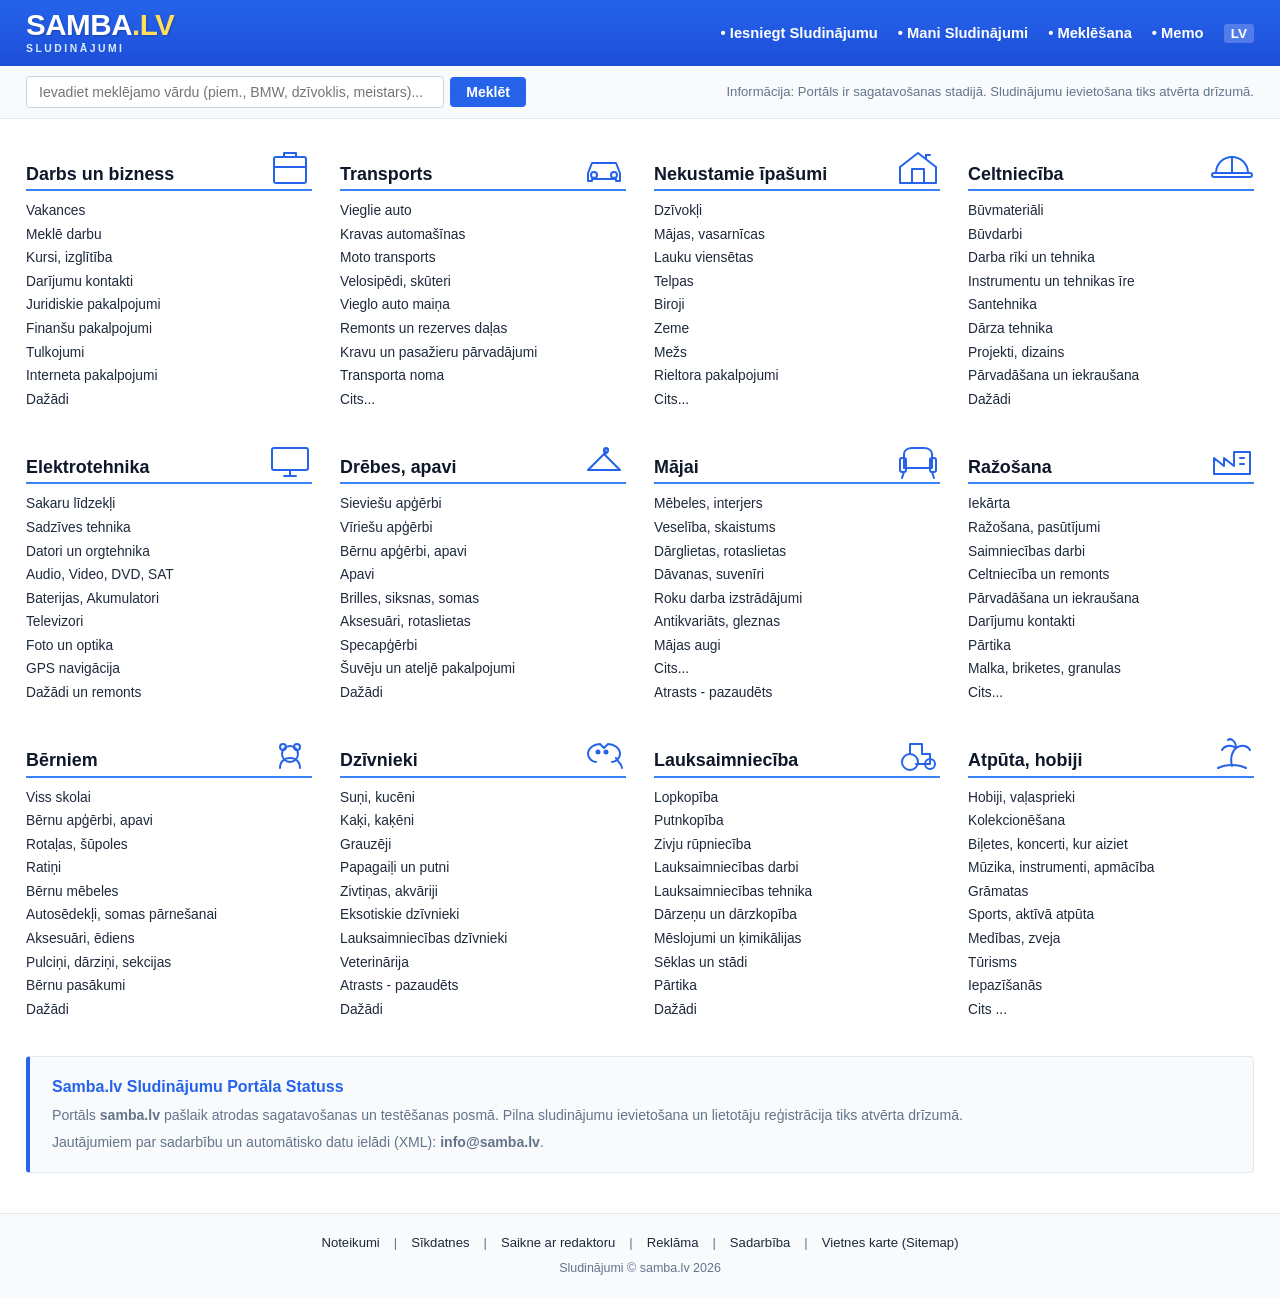
<file: index.html>
<!DOCTYPE html>
<html lang="lv">
<head>
  <meta charset="UTF-8" />
  <meta name="viewport" content="width=device-width, initial-scale=1.0" />
  
  <!-- SEO Pamatdati -->
  <title>Samba.lv – Sludinājumi | Auto, Nekustamais Īpašums, Darbs, Tehnika</title>
  <meta name="title" content="Samba.lv – Sludinājumi | Auto, Nekustamais Īpašums, Darbs, Tehnika" />
  <meta name="description" content="Samba.lv – sludinājumu portāls Latvijā. Auto un transports, nekustamais īpašums, vakances un darbs, celtniecība, elektronika, drēbes, mājai, dzīvnieki un lauksaimniecība." />
  <meta name="keywords" content="sludinājumi, auto sludinājumi, nekustamais īpašums, dzīvokļi rīgā, darbs latvijā, vakances, pārdot auto, lietotas preces, samba.lv, ss" />
  <meta name="robots" content="index, follow" />
  <meta name="author" content="Samba.lv" />
  <link rel="canonical" href="https://samba.lv/" />
  
  <!-- Google Search Console Verifikācija -->
  <meta name="google-site-verification" content="IEVIETO_SAVU_SEARCH_CONSOLE_KODU" />

  <!-- Open Graph -->
  <meta property="og:type" content="website" />
  <meta property="og:url" content="https://samba.lv/" />
  <meta property="og:title" content="Samba.lv – Sludinājumu Portāls" />
  <meta property="og:description" content="Auto, nekustamais īpašums, darbs, tehnika un pakalpojumi visā Latvijā." />
  <meta property="og:image" content="https://samba.lv/favicon.svg" />

  <link rel="icon" type="image/svg+xml" href="/favicon.svg" />
  <link rel="stylesheet" href="/styles.css?v=5.0" />

  <!-- Iebūvētais kritiskais stils aizsardzībai pret kešošanu -->
  <style>
    .ss-cat-icon {
      width: 44px !important;
      height: 38px !important;
      max-width: 44px !important;
      max-height: 38px !important;
      color: #2563EB !important;
      flex-shrink: 0 !important;
    }
  </style>

  <!-- Google tag (gtag.js) -->
  <script async src="https://www.googletagmanager.com/gtag/js?id=G-YKYEBR5S0B"></script>
  <script>
    window.dataLayer = window.dataLayer || [];
    function gtag(){dataLayer.push(arguments);}
    gtag('js', new Date());

    gtag('config', 'G-YKYEBR5S0B');
  </script>

  <!-- Schema.org JSON-LD Strukturētie Dati -->
  <script type="application/ld+json">
  {
    "@context": "https://schema.org",
    "@graph": [
      {
        "@type": "WebSite",
        "@id": "https://samba.lv/#website",
        "url": "https://samba.lv/",
        "name": "Samba.lv",
        "description": "Latvijas sludinājumu portāls",
        "inLanguage": "lv"
      },
      {
        "@type": "Organization",
        "@id": "https://samba.lv/#organization",
        "name": "Samba.lv",
        "url": "https://samba.lv/",
        "logo": "https://samba.lv/favicon.svg",
        "email": "info@samba.lv"
      }
    ]
  }
  </script>
</head>
<body>

  <!-- ========================================================================
       Top Header Bar (SS Stils)
       ======================================================================== -->
  <header class="ss-top-header">
    <div class="container ss-header-inner">
      <a href="/" class="ss-brand" title="Samba.lv Sludinājumi">
        <span class="ss-logo-title">SAMBA<span style="color: #FFDE59;">.LV</span></span>
        <span class="ss-logo-subtitle">SLUDINĀJUMI</span>
      </a>

      <nav aria-label="Galvenā navigācija">
        <ul class="ss-nav-links">
          <li><a href="#statuss">&bull; Iesniegt Sludinājumu</a></li>
          <li><a href="#statuss">&bull; Mani Sludinājumi</a></li>
          <li><a href="#kategorijas">&bull; Meklēšana</a></li>
          <li><a href="#statuss">&bull; Memo</a></li>
          <li><span class="ss-lang">LV</span></li>
        </ul>
      </nav>
    </div>
  </header>

  <!-- Sub-Header ar meklēšanas joslu -->
  <div class="ss-subbar">
    <div class="container ss-subbar-inner">
      <div class="ss-search-form">
        <input 
          type="text" 
          id="categorySearchInput" 
          class="ss-search-input" 
          placeholder="Ievadiet meklējamo vārdu (piem., BMW, dzīvoklis, meistars)..." 
          aria-label="Meklēt sludinājumos"
        />
        <button id="searchButton" type="button" class="ss-search-btn">Meklēt</button>
      </div>

      <div class="ss-info-badge">
        <span>Informācija: Portāls ir sagatavošanas stadijā. Sludinājumu ievietošana tiks atvērta drīzumā.</span>
      </div>
    </div>
  </div>

  <!-- ========================================================================
       4-Kolonnu Kategoriju Katalogs (Exact SS.LV Grid)
       ======================================================================== -->
  <main class="ss-main-catalog" id="kategorijas">
    <div class="container">
      
      <div class="ss-grid-4col" id="categoriesGrid">
        
        <!-- ================= KOLONNA 1 ================= -->
        <div class="ss-category-block">
          <div class="ss-cat-header">
            <a href="/darbs/" class="ss-cat-title">Darbs un bizness</a>
            <svg class="ss-cat-icon" width="44" height="38" viewBox="0 0 44 38" fill="none" stroke="currentColor" stroke-width="2" stroke-linecap="round" stroke-linejoin="round">
              <rect x="6" y="8" width="32" height="26" rx="2"/>
              <path d="M16 8V4h12v4"/>
              <line x1="6" y1="18" x2="38" y2="18"/>
            </svg>
          </div>
          <ul class="ss-subcat-list">
            <li><a href="/darbs/">Vakances</a></li>
            <li><a href="/darbs/">Meklē darbu</a></li>
            <li><a href="/darbs/">Kursi, izglītība</a></li>
            <li><a href="/darbs/">Darījumu kontakti</a></li>
            <li><a href="/darbs/">Juridiskie pakalpojumi</a></li>
            <li><a href="/darbs/">Finanšu pakalpojumi</a></li>
            <li><a href="/darbs/">Tulkojumi</a></li>
            <li><a href="/darbs/">Interneta pakalpojumi</a></li>
            <li><a href="/darbs/">Dažādi</a></li>
          </ul>
        </div>

        <!-- ================= KOLONNA 2 ================= -->
        <div class="ss-category-block">
          <div class="ss-cat-header">
            <a href="/transports/" class="ss-cat-title">Transports</a>
            <svg class="ss-cat-icon" width="44" height="38" viewBox="0 0 44 38" fill="none" stroke="currentColor" stroke-width="2" stroke-linecap="round" stroke-linejoin="round">
              <path d="M6 24l4-10h24l4 10v8h-4v-2H10v2H6v-8z"/>
              <circle cx="12" cy="26" r="3"/>
              <circle cx="32" cy="26" r="3"/>
              <line x1="14" y1="14" x2="30" y2="14"/>
            </svg>
          </div>
          <ul class="ss-subcat-list">
            <li><a href="/transports/">Vieglie auto</a></li>
            <li><a href="/transports/">Kravas automašīnas</a></li>
            <li><a href="/transports/">Moto transports</a></li>
            <li><a href="/transports/">Velosipēdi, skūteri</a></li>
            <li><a href="/transports/">Vieglo auto maiņa</a></li>
            <li><a href="/transports/">Remonts un rezerves daļas</a></li>
            <li><a href="/transports/">Kravu un pasažieru pārvadājumi</a></li>
            <li><a href="/transports/">Transporta noma</a></li>
            <li><a href="/transports/">Cits...</a></li>
          </ul>
        </div>

        <!-- ================= KOLONNA 3 ================= -->
        <div class="ss-category-block">
          <div class="ss-cat-header">
            <a href="/nekustamie-ipasumi/" class="ss-cat-title">Nekustamie īpašumi</a>
            <svg class="ss-cat-icon" width="44" height="38" viewBox="0 0 44 38" fill="none" stroke="currentColor" stroke-width="2" stroke-linecap="round" stroke-linejoin="round">
              <path d="M4 18L22 4l18 14v16H4V18z"/>
              <rect x="16" y="20" width="12" height="14"/>
              <line x1="30" y1="10" x2="30" y2="6"/>
              <line x1="34" y1="6" x2="30" y2="6"/>
            </svg>
          </div>
          <ul class="ss-subcat-list">
            <li><a href="/nekustamie-ipasumi/">Dzīvokļi</a></li>
            <li><a href="/nekustamie-ipasumi/">Mājas, vasarnīcas</a></li>
            <li><a href="/nekustamie-ipasumi/">Lauku viensētas</a></li>
            <li><a href="/nekustamie-ipasumi/">Telpas</a></li>
            <li><a href="/nekustamie-ipasumi/">Biroji</a></li>
            <li><a href="/nekustamie-ipasumi/">Zeme</a></li>
            <li><a href="/nekustamie-ipasumi/">Mežs</a></li>
            <li><a href="/nekustamie-ipasumi/">Rieltora pakalpojumi</a></li>
            <li><a href="/nekustamie-ipasumi/">Cits...</a></li>
          </ul>
        </div>

        <!-- ================= KOLONNA 4 ================= -->
        <div class="ss-category-block">
          <div class="ss-cat-header">
            <a href="/buvnieciba/" class="ss-cat-title">Celtniecība</a>
            <svg class="ss-cat-icon" width="44" height="38" viewBox="0 0 44 38" fill="none" stroke="currentColor" stroke-width="2" stroke-linecap="round" stroke-linejoin="round">
              <path d="M6 24c0-10 8-16 16-16s16 6 16 16H6z"/>
              <rect x="2" y="24" width="40" height="4" rx="2"/>
              <line x1="22" y1="8" x2="22" y2="24"/>
            </svg>
          </div>
          <ul class="ss-subcat-list">
            <li><a href="/buvnieciba/">Būvmateriāli</a></li>
            <li><a href="/buvnieciba/">Būvdarbi</a></li>
            <li><a href="/buvnieciba/">Darba rīki un tehnika</a></li>
            <li><a href="/buvnieciba/">Instrumentu un tehnikas īre</a></li>
            <li><a href="/buvnieciba/">Santehnika</a></li>
            <li><a href="/buvnieciba/">Dārza tehnika</a></li>
            <li><a href="/buvnieciba/">Projekti, dizains</a></li>
            <li><a href="/buvnieciba/">Pārvadāšana un iekraušana</a></li>
            <li><a href="/buvnieciba/">Dažādi</a></li>
          </ul>
        </div>

        <!-- ================= RINDAS 2 BLOKI ================= -->

        <!-- 5. Elektrotehnika -->
        <div class="ss-category-block">
          <div class="ss-cat-header">
            <a href="/elektronika/" class="ss-cat-title">Elektrotehnika</a>
            <svg class="ss-cat-icon" width="44" height="38" viewBox="0 0 44 38" fill="none" stroke="currentColor" stroke-width="2" stroke-linecap="round" stroke-linejoin="round">
              <rect x="4" y="6" width="36" height="22" rx="2"/>
              <line x1="16" y1="34" x2="28" y2="34"/>
              <line x1="22" y1="28" x2="22" y2="34"/>
            </svg>
          </div>
          <ul class="ss-subcat-list">
            <li><a href="/elektronika/">Sakaru līdzekļi</a></li>
            <li><a href="/elektronika/">Sadzīves tehnika</a></li>
            <li><a href="/elektronika/">Datori un orgtehnika</a></li>
            <li><a href="/elektronika/">Audio, Video, DVD, SAT</a></li>
            <li><a href="/elektronika/">Baterijas, Akumulatori</a></li>
            <li><a href="/elektronika/">Televizori</a></li>
            <li><a href="/elektronika/">Foto un optika</a></li>
            <li><a href="/elektronika/">GPS navigācija</a></li>
            <li><a href="/elektronika/">Dažādi un remonts</a></li>
          </ul>
        </div>

        <!-- 6. Drēbes, apavi -->
        <div class="ss-category-block">
          <div class="ss-cat-header">
            <a href="/apgerbi/" class="ss-cat-title">Drēbes, apavi</a>
            <svg class="ss-cat-icon" width="44" height="38" viewBox="0 0 44 38" fill="none" stroke="currentColor" stroke-width="2" stroke-linecap="round" stroke-linejoin="round">
              <path d="M22 10c0-4 4-4 4-2 0 3-4 4-4 4L6 28h32L22 12"/>
              <circle cx="24" cy="8" r="2"/>
            </svg>
          </div>
          <ul class="ss-subcat-list">
            <li><a href="/apgerbi/">Sieviešu apģērbi</a></li>
            <li><a href="/apgerbi/">Vīriešu apģērbi</a></li>
            <li><a href="/apgerbi/">Bērnu apģērbi, apavi</a></li>
            <li><a href="/apgerbi/">Apavi</a></li>
            <li><a href="/apgerbi/">Brilles, siksnas, somas</a></li>
            <li><a href="/apgerbi/">Aksesuāri, rotaslietas</a></li>
            <li><a href="/apgerbi/">Specapģērbi</a></li>
            <li><a href="/apgerbi/">Šuvēju un ateljē pakalpojumi</a></li>
            <li><a href="/apgerbi/">Dažādi</a></li>
          </ul>
        </div>

        <!-- 7. Mājai -->
        <div class="ss-category-block">
          <div class="ss-cat-header">
            <a href="/majai/" class="ss-cat-title">Mājai</a>
            <svg class="ss-cat-icon" width="44" height="38" viewBox="0 0 44 38" fill="none" stroke="currentColor" stroke-width="2" stroke-linecap="round" stroke-linejoin="round">
              <path d="M8 12c0-4 4-6 8-6h12c4 0 8 2 8 6v14H8V12z"/>
              <rect x="4" y="16" width="6" height="14" rx="2"/>
              <rect x="34" y="16" width="6" height="14" rx="2"/>
              <line x1="8" y1="30" x2="6" y2="36"/>
              <line x1="36" y1="30" x2="38" y2="36"/>
            </svg>
          </div>
          <ul class="ss-subcat-list">
            <li><a href="/majai/">Mēbeles, interjers</a></li>
            <li><a href="/majai/">Veselība, skaistums</a></li>
            <li><a href="/majai/">Dārglietas, rotaslietas</a></li>
            <li><a href="/majai/">Dāvanas, suvenīri</a></li>
            <li><a href="/majai/">Roku darba izstrādājumi</a></li>
            <li><a href="/majai/">Antikvariāts, gleznas</a></li>
            <li><a href="/majai/">Mājas augi</a></li>
            <li><a href="/majai/">Cits...</a></li>
            <li><a href="/majai/">Atrasts - pazaudēts</a></li>
          </ul>
        </div>

        <!-- 8. Ražošana -->
        <div class="ss-category-block">
          <div class="ss-cat-header">
            <a href="/razosana/" class="ss-cat-title">Ražošana</a>
            <svg class="ss-cat-icon" width="44" height="38" viewBox="0 0 44 38" fill="none" stroke="currentColor" stroke-width="2" stroke-linecap="round" stroke-linejoin="round">
              <path d="M4 32V16l10 8V16l10 8V10h16v22H4z"/>
              <line x1="30" y1="16" x2="34" y2="16"/>
              <line x1="30" y1="22" x2="34" y2="22"/>
            </svg>
          </div>
          <ul class="ss-subcat-list">
            <li><a href="/razosana/">Iekārta</a></li>
            <li><a href="/razosana/">Ražošana, pasūtījumi</a></li>
            <li><a href="/razosana/">Saimniecības darbi</a></li>
            <li><a href="/razosana/">Celtniecība un remonts</a></li>
            <li><a href="/razosana/">Pārvadāšana un iekraušana</a></li>
            <li><a href="/razosana/">Darījumu kontakti</a></li>
            <li><a href="/razosana/">Pārtika</a></li>
            <li><a href="/razosana/">Malka, briketes, granulas</a></li>
            <li><a href="/razosana/">Cits...</a></li>
          </ul>
        </div>

        <!-- ================= RINDAS 3 BLOKI ================= -->

        <!-- 9. Bērniem -->
        <div class="ss-category-block">
          <div class="ss-cat-header">
            <a href="/berniem/" class="ss-cat-title">Bērniem</a>
            <svg class="ss-cat-icon" width="44" height="38" viewBox="0 0 44 38" fill="none" stroke="currentColor" stroke-width="2" stroke-linecap="round" stroke-linejoin="round">
              <circle cx="22" cy="18" r="8"/>
              <circle cx="15" cy="11" r="3"/>
              <circle cx="29" cy="11" r="3"/>
              <path d="M12 32c0-6 4-10 10-10s10 4 10 10"/>
            </svg>
          </div>
          <ul class="ss-subcat-list">
            <li><a href="/berniem/">Viss skolai</a></li>
            <li><a href="/berniem/">Bērnu apģērbi, apavi</a></li>
            <li><a href="/berniem/">Rotaļas, šūpoles</a></li>
            <li><a href="/berniem/">Ratiņi</a></li>
            <li><a href="/berniem/">Bērnu mēbeles</a></li>
            <li><a href="/berniem/">Autosēdekļi, somas pārnešanai</a></li>
            <li><a href="/berniem/">Aksesuāri, ēdiens</a></li>
            <li><a href="/berniem/">Pulciņi, dārziņi, sekcijas</a></li>
            <li><a href="/berniem/">Bērnu pasākumi</a></li>
            <li><a href="/berniem/">Dažādi</a></li>
          </ul>
        </div>

        <!-- 10. Dzīvnieki -->
        <div class="ss-category-block">
          <div class="ss-cat-header">
            <a href="/dzivnieki/" class="ss-cat-title">Dzīvnieki</a>
            <svg class="ss-cat-icon" width="44" height="38" viewBox="0 0 44 38" fill="none" stroke="currentColor" stroke-width="2" stroke-linecap="round" stroke-linejoin="round">
              <path d="M14 26c-4 0-8-4-8-8 0-6 6-10 12-10l4 4 4-4c6 0 12 4 12 10 0 4-4 8-8 8"/>
              <circle cx="16" cy="16" r="1.5" fill="currentColor"/>
              <circle cx="24" cy="16" r="1.5" fill="currentColor"/>
              <path d="M34 22c2 4 6 6 6 10"/>
            </svg>
          </div>
          <ul class="ss-subcat-list">
            <li><a href="/dzivnieki/">Suņi, kucēni</a></li>
            <li><a href="/dzivnieki/">Kaķi, kaķēni</a></li>
            <li><a href="/dzivnieki/">Grauzēji</a></li>
            <li><a href="/dzivnieki/">Papagaiļi un putni</a></li>
            <li><a href="/dzivnieki/">Zivtiņas, akvāriji</a></li>
            <li><a href="/dzivnieki/">Eksotiskie dzīvnieki</a></li>
            <li><a href="/dzivnieki/">Lauksaimniecības dzīvnieki</a></li>
            <li><a href="/dzivnieki/">Veterinārija</a></li>
            <li><a href="/dzivnieki/">Atrasts - pazaudēts</a></li>
            <li><a href="/dzivnieki/">Dažādi</a></li>
          </ul>
        </div>

        <!-- 11. Lauksaimniecība -->
        <div class="ss-category-block">
          <div class="ss-cat-header">
            <a href="/lauksaimnieciba/" class="ss-cat-title">Lauksaimniecība</a>
            <svg class="ss-cat-icon" width="44" height="38" viewBox="0 0 44 38" fill="none" stroke="currentColor" stroke-width="2" stroke-linecap="round" stroke-linejoin="round">
              <circle cx="14" cy="26" r="8"/>
              <circle cx="34" cy="28" r="5"/>
              <path d="M14 18V8h12v10h8v10H20"/>
            </svg>
          </div>
          <ul class="ss-subcat-list">
            <li><a href="/lauksaimnieciba/">Lopkopība</a></li>
            <li><a href="/lauksaimnieciba/">Putnkopība</a></li>
            <li><a href="/lauksaimnieciba/">Zivju rūpniecība</a></li>
            <li><a href="/lauksaimnieciba/">Lauksaimniecības darbi</a></li>
            <li><a href="/lauksaimnieciba/">Lauksaimniecības tehnika</a></li>
            <li><a href="/lauksaimnieciba/">Dārzeņu un dārzkopība</a></li>
            <li><a href="/lauksaimnieciba/">Mēslojumi un ķimikālijas</a></li>
            <li><a href="/lauksaimnieciba/">Sēklas un stādi</a></li>
            <li><a href="/lauksaimnieciba/">Pārtika</a></li>
            <li><a href="/lauksaimnieciba/">Dažādi</a></li>
          </ul>
        </div>

        <!-- 12. Atpūta, hobiji -->
        <div class="ss-category-block">
          <div class="ss-cat-header">
            <a href="/atputa-sports/" class="ss-cat-title">Atpūta, hobiji</a>
            <svg class="ss-cat-icon" width="44" height="38" viewBox="0 0 44 38" fill="none" stroke="currentColor" stroke-width="2" stroke-linecap="round" stroke-linejoin="round">
              <path d="M8 32c8-4 20-4 28 0"/>
              <path d="M22 30c-2-8 0-14 4-18"/>
              <path d="M26 12c-6-4-12-2-14 2"/>
              <path d="M26 12c6-4 12-2 14 2"/>
              <path d="M26 12c0-8-6-10-8-8"/>
            </svg>
          </div>
          <ul class="ss-subcat-list">
            <li><a href="/atputa-sports/">Hobiji, vaļasprieki</a></li>
            <li><a href="/atputa-sports/">Kolekcionēšana</a></li>
            <li><a href="/atputa-sports/">Biļetes, koncerti, kur aiziet</a></li>
            <li><a href="/atputa-sports/">Mūzika, instrumenti, apmācība</a></li>
            <li><a href="/atputa-sports/">Grāmatas</a></li>
            <li><a href="/atputa-sports/">Sports, aktīvā atpūta</a></li>
            <li><a href="/atputa-sports/">Medības, zveja</a></li>
            <li><a href="/atputa-sports/">Tūrisms</a></li>
            <li><a href="/atputa-sports/">Iepazīšanās</a></li>
            <li><a href="/atputa-sports/">Cits ...</a></li>
          </ul>
        </div>

      </div>

      <!-- SEO un Statusa Paziņojums -->
      <section class="ss-info-box" id="statuss">
        <h3>Samba.lv Sludinājumu Portāla Statuss</h3>
        <p>
          Portāls <strong>samba.lv</strong> pašlaik atrodas sagatavošanas un testēšanas posmā. Pilna sludinājumu ievietošana un lietotāju reģistrācija tiks atvērta drīzumā.
        </p>
        <p style="margin-bottom: 0;">
          Jautājumiem par sadarbību un automātisko datu ielādi (XML): <a href="mailto:info@samba.lv" style="color: var(--ss-green); font-weight: bold;">info@samba.lv</a>.
        </p>
      </section>

    </div>
  </main>

  <!-- ========================================================================
       Kājene (Footer - SS Stils)
       ======================================================================== -->
  <footer class="ss-footer" id="kontakti">
    <div class="container">
      <ul class="ss-footer-links">
        <li><a href="#statuss">Noteikumi</a></li>
        <li>|</li>
        <li><a href="#statuss">Sīkdatnes</a></li>
        <li>|</li>
        <li><a href="mailto:info@samba.lv">Saikne ar redaktoru</a></li>
        <li>|</li>
        <li><a href="mailto:info@samba.lv">Reklāma</a></li>
        <li>|</li>
        <li><a href="mailto:info@samba.lv">Sadarbība</a></li>
        <li>|</li>
        <li><a href="/sitemap.xml">Vietnes karte (Sitemap)</a></li>
      </ul>
      <div class="ss-copyright">
        Sludinājumi &copy; samba.lv 2026
      </div>
    </div>
  </footer>

  <script src="/app.js?v=5.0"></script>
</body>
</html>
</file>
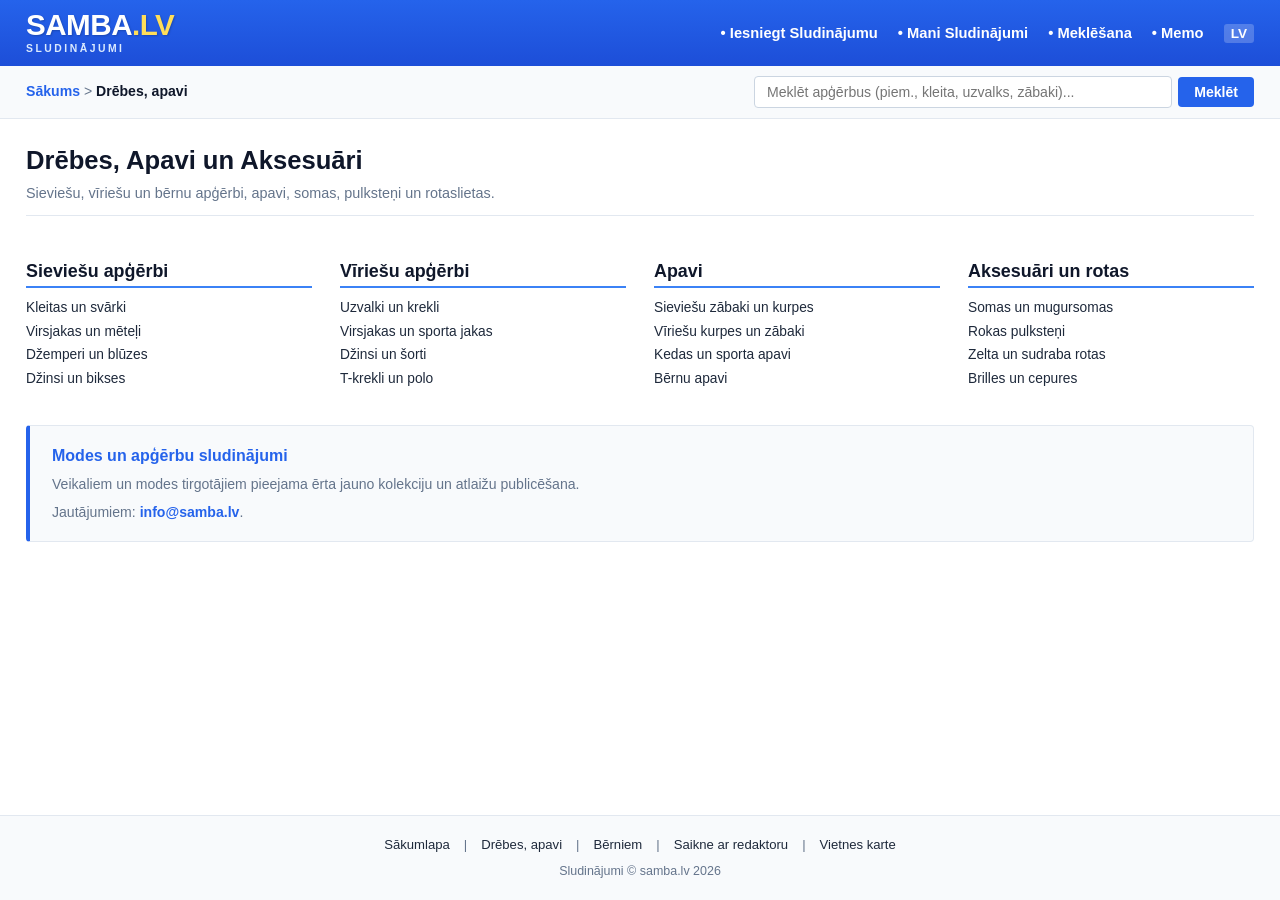
<file: apgerbi/index.html>
<!DOCTYPE html>
<html lang="lv">
<head>
  <meta charset="UTF-8" />
  <meta name="viewport" content="width=device-width, initial-scale=1.0" />
  
  <title>Drēbes, Apavi un Aksesuāri – Samba.lv</title>
  <meta name="title" content="Drēbes, Apavi un Aksesuāri – Samba.lv" />
  <meta name="description" content="Sieviešu, vīriešu un bērnu apģērbi, apavi, somas, pulksteņi un rotaslietas Latvijā platformā samba.lv." />
  <meta name="keywords" content="apģērbi, apavi, sieviešu apģērbi, vīriešu apģērbi, somas, pulksteņi, rotaslietas, samba.lv" />
  <meta name="robots" content="index, follow" />
  <link rel="canonical" href="https://samba.lv/apgerbi/" />

  <meta property="og:type" content="website" />
  <meta property="og:url" content="https://samba.lv/apgerbi/" />
  <meta property="og:title" content="Drēbes, Apavi un Aksesuāri – Samba.lv" />
  <meta property="og:description" content="Stilīgi apģērbi, apavi un aksesuāri visā Latvijā." />
  <meta property="og:image" content="https://samba.lv/favicon.svg" />

  <link rel="icon" type="image/svg+xml" href="/favicon.svg" />
  <link rel="stylesheet" href="/styles.css?v=5.0" />

  <script async src="https://www.googletagmanager.com/gtag/js?id=G-YKYEBR5S0B"></script>
  <script>
    window.dataLayer = window.dataLayer || [];
    function gtag(){dataLayer.push(arguments);}
    gtag('js', new Date());
    gtag('config', 'G-YKYEBR5S0B');
  </script>

  <script type="application/ld+json">
  {
    "@context": "https://schema.org",
    "@type": "BreadcrumbList",
    "itemListElement": [
      {
        "@type": "ListItem",
        "position": 1,
        "name": "Sākums",
        "item": "https://samba.lv/"
      },
      {
        "@type": "ListItem",
        "position": 2,
        "name": "Drēbes un apavi",
        "item": "https://samba.lv/apgerbi/"
      }
    ]
  }
  </script>
</head>
<body>

  <header class="ss-top-header">
    <div class="container ss-header-inner">
      <a href="/" class="ss-brand" title="Samba.lv Sludinājumi">
        <span class="ss-logo-title">SAMBA<span style="color: #FFDE59;">.LV</span></span>
        <span class="ss-logo-subtitle">SLUDINĀJUMI</span>
      </a>

      <nav aria-label="Galvenā navigācija">
        <ul class="ss-nav-links">
          <li><a href="/#statuss">&bull; Iesniegt Sludinājumu</a></li>
          <li><a href="/#statuss">&bull; Mani Sludinājumi</a></li>
          <li><a href="/#kategorijas">&bull; Meklēšana</a></li>
          <li><a href="/#statuss">&bull; Memo</a></li>
          <li><span class="ss-lang">LV</span></li>
        </ul>
      </nav>
    </div>
  </header>

  <div class="ss-subbar">
    <div class="container ss-subbar-inner">
      <div style="font-size: 0.88rem; color: var(--text-muted);">
        <a href="/" style="color: var(--brand-primary); font-weight: 700;">Sākums</a> &gt; <span style="color: var(--text-main); font-weight: bold;">Drēbes, apavi</span>
      </div>
      <div class="ss-search-form">
        <input type="text" id="categorySearchInput" class="ss-search-input" placeholder="Meklēt apģērbus (piem., kleita, uzvalks, zābaki)..." />
        <button id="searchButton" type="button" class="ss-search-btn">Meklēt</button>
      </div>
    </div>
  </div>

  <main class="ss-main-catalog">
    <div class="container">
      
      <div style="margin-bottom: 24px; padding-bottom: 12px; border-bottom: 1px solid var(--brand-border-subtle);">
        <h1 style="font-size: 1.6rem; color: var(--text-main); margin-bottom: 4px;">Drēbes, Apavi un Aksesuāri</h1>
        <p style="color: var(--text-muted); font-size: 0.9rem;">
          Sieviešu, vīriešu un bērnu apģērbi, apavi, somas, pulksteņi un rotaslietas.
        </p>
      </div>

      <div class="ss-grid-4col" id="categoriesGrid">
        
        <div class="ss-category-block">
          <div class="ss-cat-header">
            <span class="ss-cat-title">Sieviešu apģērbi</span>
          </div>
          <ul class="ss-subcat-list">
            <li><a href="/apgerbi/">Kleitas un svārki</a></li>
            <li><a href="/apgerbi/">Virsjakas un mēteļi</a></li>
            <li><a href="/apgerbi/">Džemperi un blūzes</a></li>
            <li><a href="/apgerbi/">Džinsi un bikses</a></li>
          </ul>
        </div>

        <div class="ss-category-block">
          <div class="ss-cat-header">
            <span class="ss-cat-title">Vīriešu apģērbi</span>
          </div>
          <ul class="ss-subcat-list">
            <li><a href="/apgerbi/">Uzvalki un krekli</a></li>
            <li><a href="/apgerbi/">Virsjakas un sporta jakas</a></li>
            <li><a href="/apgerbi/">Džinsi un šorti</a></li>
            <li><a href="/apgerbi/">T-krekli un polo</a></li>
          </ul>
        </div>

        <div class="ss-category-block">
          <div class="ss-cat-header">
            <span class="ss-cat-title">Apavi</span>
          </div>
          <ul class="ss-subcat-list">
            <li><a href="/apgerbi/">Sieviešu zābaki un kurpes</a></li>
            <li><a href="/apgerbi/">Vīriešu kurpes un zābaki</a></li>
            <li><a href="/apgerbi/">Kedas un sporta apavi</a></li>
            <li><a href="/apgerbi/">Bērnu apavi</a></li>
          </ul>
        </div>

        <div class="ss-category-block">
          <div class="ss-cat-header">
            <span class="ss-cat-title">Aksesuāri un rotas</span>
          </div>
          <ul class="ss-subcat-list">
            <li><a href="/apgerbi/">Somas un mugursomas</a></li>
            <li><a href="/apgerbi/">Rokas pulksteņi</a></li>
            <li><a href="/apgerbi/">Zelta un sudraba rotas</a></li>
            <li><a href="/apgerbi/">Brilles un cepures</a></li>
          </ul>
        </div>

      </div>

      <section class="ss-info-box">
        <h3>Modes un apģērbu sludinājumi</h3>
        <p>
          Veikaliem un modes tirgotājiem pieejama ērta jauno kolekciju un atlaižu publicēšana.
        </p>
        <p style="margin-bottom: 0;">
          Jautājumiem: <a href="mailto:info@samba.lv" style="color: var(--brand-primary); font-weight: bold;">info@samba.lv</a>.
        </p>
      </section>

    </div>
  </main>

  <footer class="ss-footer">
    <div class="container">
      <ul class="ss-footer-links">
        <li><a href="/">Sākumlapa</a></li>
        <li>|</li>
        <li><a href="/apgerbi/">Drēbes, apavi</a></li>
        <li>|</li>
        <li><a href="/berniem/">Bērniem</a></li>
        <li>|</li>
        <li><a href="mailto:info@samba.lv">Saikne ar redaktoru</a></li>
        <li>|</li>
        <li><a href="/sitemap.xml">Vietnes karte</a></li>
      </ul>
      <div class="ss-copyright">
        Sludinājumi &copy; samba.lv 2026
      </div>
    </div>
  </footer>

  <script src="/app.js?v=5.0"></script>
</body>
</html>
</file>
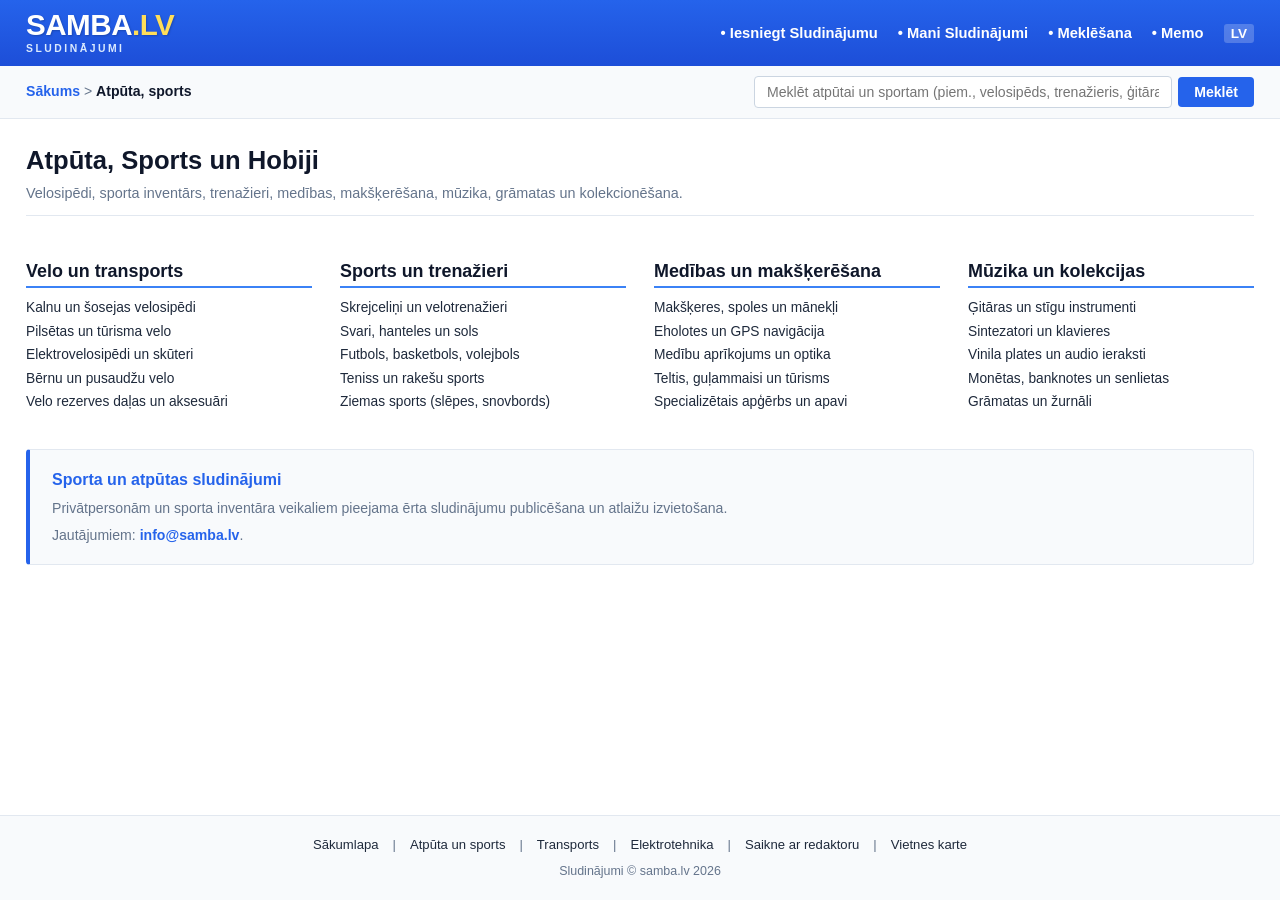
<file: atputa-sports/index.html>
<!DOCTYPE html>
<html lang="lv">
<head>
  <meta charset="UTF-8" />
  <meta name="viewport" content="width=device-width, initial-scale=1.0" />
  
  <title>Atpūta, Sports un Hobiji – Samba.lv</title>
  <meta name="title" content="Atpūta, Sports un Hobiji – Samba.lv" />
  <meta name="description" content="Velosipēdi, sporta inventārs, trenažieri, medības, makšķerēšana, mūzikas instrumenti, grāmatas un tūrisms Latvijā platformā samba.lv." />
  <meta name="keywords" content="velosipēdi, sporta preces, trenažieri, makšķerēšana, medības, mūzikas instrumenti, grāmatas, tūrisms, samba.lv" />
  <meta name="robots" content="index, follow" />
  <link rel="canonical" href="https://samba.lv/atputa-sports/" />

  <!-- Open Graph -->
  <meta property="og:type" content="website" />
  <meta property="og:url" content="https://samba.lv/atputa-sports/" />
  <meta property="og:title" content="Atpūta, Sports un Hobiji – Samba.lv" />
  <meta property="og:description" content="Velosipēdi, sports, trenažieri, makšķerēšana un hobiji visā Latvijā." />
  <meta property="og:image" content="https://samba.lv/favicon.svg" />

  <link rel="icon" type="image/svg+xml" href="/favicon.svg" />
  <link rel="stylesheet" href="/styles.css?v=5.0" />

  <!-- Google tag (gtag.js) -->
  <script async src="https://www.googletagmanager.com/gtag/js?id=G-YKYEBR5S0B"></script>
  <script>
    window.dataLayer = window.dataLayer || [];
    function gtag(){dataLayer.push(arguments);}
    gtag('js', new Date());
    gtag('config', 'G-YKYEBR5S0B');
  </script>

  <!-- Schema.org BreadcrumbList -->
  <script type="application/ld+json">
  {
    "@context": "https://schema.org",
    "@type": "BreadcrumbList",
    "itemListElement": [
      {
        "@type": "ListItem",
        "position": 1,
        "name": "Sākums",
        "item": "https://samba.lv/"
      },
      {
        "@type": "ListItem",
        "position": 2,
        "name": "Atpūta un sports",
        "item": "https://samba.lv/atputa-sports/"
      }
    ]
  }
  </script>
</head>
<body>

  <!-- Top Header Bar -->
  <header class="ss-top-header">
    <div class="container ss-header-inner">
      <a href="/" class="ss-brand" title="Samba.lv Sludinājumi">
        <span class="ss-logo-title">SAMBA<span style="color: #FFDE59;">.LV</span></span>
        <span class="ss-logo-subtitle">SLUDINĀJUMI</span>
      </a>

      <nav aria-label="Galvenā navigācija">
        <ul class="ss-nav-links">
          <li><a href="/#statuss">&bull; Iesniegt Sludinājumu</a></li>
          <li><a href="/#statuss">&bull; Mani Sludinājumi</a></li>
          <li><a href="/#kategorijas">&bull; Meklēšana</a></li>
          <li><a href="/#statuss">&bull; Memo</a></li>
          <li><span class="ss-lang">LV</span></li>
        </ul>
      </nav>
    </div>
  </header>

  <!-- Subbar ar Breadcrumbs -->
  <div class="ss-subbar">
    <div class="container ss-subbar-inner">
      <div style="font-size: 0.88rem; color: var(--text-muted);">
        <a href="/" style="color: var(--brand-primary); font-weight: 700;">Sākums</a> &gt; <span style="color: var(--text-main); font-weight: bold;">Atpūta, sports</span>
      </div>
      <div class="ss-search-form">
        <input type="text" id="categorySearchInput" class="ss-search-input" placeholder="Meklēt atpūtai un sportam (piem., velosipēds, trenažieris, ģitāra)..." />
        <button id="searchButton" type="button" class="ss-search-btn">Meklēt</button>
      </div>
    </div>
  </div>

  <!-- Kategoriju Katalogs -->
  <main class="ss-main-catalog">
    <div class="container">
      
      <div style="margin-bottom: 24px; padding-bottom: 12px; border-bottom: 1px solid var(--brand-border-subtle);">
        <h1 style="font-size: 1.6rem; color: var(--text-main); margin-bottom: 4px;">Atpūta, Sports un Hobiji</h1>
        <p style="color: var(--text-muted); font-size: 0.9rem;">
          Velosipēdi, sporta inventārs, trenažieri, medības, makšķerēšana, mūzika, grāmatas un kolekcionēšana.
        </p>
      </div>

      <div class="ss-grid-4col" id="categoriesGrid">
        
        <div class="ss-category-block">
          <div class="ss-cat-header">
            <span class="ss-cat-title">Velo un transports</span>
          </div>
          <ul class="ss-subcat-list">
            <li><a href="/atputa-sports/">Kalnu un šosejas velosipēdi</a></li>
            <li><a href="/atputa-sports/">Pilsētas un tūrisma velo</a></li>
            <li><a href="/atputa-sports/">Elektrovelosipēdi un skūteri</a></li>
            <li><a href="/atputa-sports/">Bērnu un pusaudžu velo</a></li>
            <li><a href="/atputa-sports/">Velo rezerves daļas un aksesuāri</a></li>
          </ul>
        </div>

        <div class="ss-category-block">
          <div class="ss-cat-header">
            <span class="ss-cat-title">Sports un trenažieri</span>
          </div>
          <ul class="ss-subcat-list">
            <li><a href="/atputa-sports/">Skrejceliņi un velotrenažieri</a></li>
            <li><a href="/atputa-sports/">Svari, hanteles un sols</a></li>
            <li><a href="/atputa-sports/">Futbols, basketbols, volejbols</a></li>
            <li><a href="/atputa-sports/">Teniss un rakešu sports</a></li>
            <li><a href="/atputa-sports/">Ziemas sports (slēpes, snovbords)</a></li>
          </ul>
        </div>

        <div class="ss-category-block">
          <div class="ss-cat-header">
            <span class="ss-cat-title">Medības un makšķerēšana</span>
          </div>
          <ul class="ss-subcat-list">
            <li><a href="/atputa-sports/">Makšķeres, spoles un mānekļi</a></li>
            <li><a href="/atputa-sports/">Eholotes un GPS navigācija</a></li>
            <li><a href="/atputa-sports/">Medību aprīkojums un optika</a></li>
            <li><a href="/atputa-sports/">Teltis, guļammaisi un tūrisms</a></li>
            <li><a href="/atputa-sports/">Specializētais apģērbs un apavi</a></li>
          </ul>
        </div>

        <div class="ss-category-block">
          <div class="ss-cat-header">
            <span class="ss-cat-title">Mūzika un kolekcijas</span>
          </div>
          <ul class="ss-subcat-list">
            <li><a href="/atputa-sports/">Ģitāras un stīgu instrumenti</a></li>
            <li><a href="/atputa-sports/">Sintezatori un klavieres</a></li>
            <li><a href="/atputa-sports/">Vinila plates un audio ieraksti</a></li>
            <li><a href="/atputa-sports/">Monētas, banknotes un senlietas</a></li>
            <li><a href="/atputa-sports/">Grāmatas un žurnāli</a></li>
          </ul>
        </div>

      </div>

      <!-- Informācijas bloks -->
      <section class="ss-info-box">
        <h3>Sporta un atpūtas sludinājumi</h3>
        <p>
          Privātpersonām un sporta inventāra veikaliem pieejama ērta sludinājumu publicēšana un atlaižu izvietošana.
        </p>
        <p style="margin-bottom: 0;">
          Jautājumiem: <a href="mailto:info@samba.lv" style="color: var(--brand-primary); font-weight: bold;">info@samba.lv</a>.
        </p>
      </section>

    </div>
  </main>

  <!-- Footer -->
  <footer class="ss-footer">
    <div class="container">
      <ul class="ss-footer-links">
        <li><a href="/">Sākumlapa</a></li>
        <li>|</li>
        <li><a href="/atputa-sports/">Atpūta un sports</a></li>
        <li>|</li>
        <li><a href="/transports/">Transports</a></li>
        <li>|</li>
        <li><a href="/elektronika/">Elektrotehnika</a></li>
        <li>|</li>
        <li><a href="mailto:info@samba.lv">Saikne ar redaktoru</a></li>
        <li>|</li>
        <li><a href="/sitemap.xml">Vietnes karte</a></li>
      </ul>
      <div class="ss-copyright">
        Sludinājumi &copy; samba.lv 2026
      </div>
    </div>
  </footer>

  <script src="/app.js?v=5.0"></script>
</body>
</html>
</file>
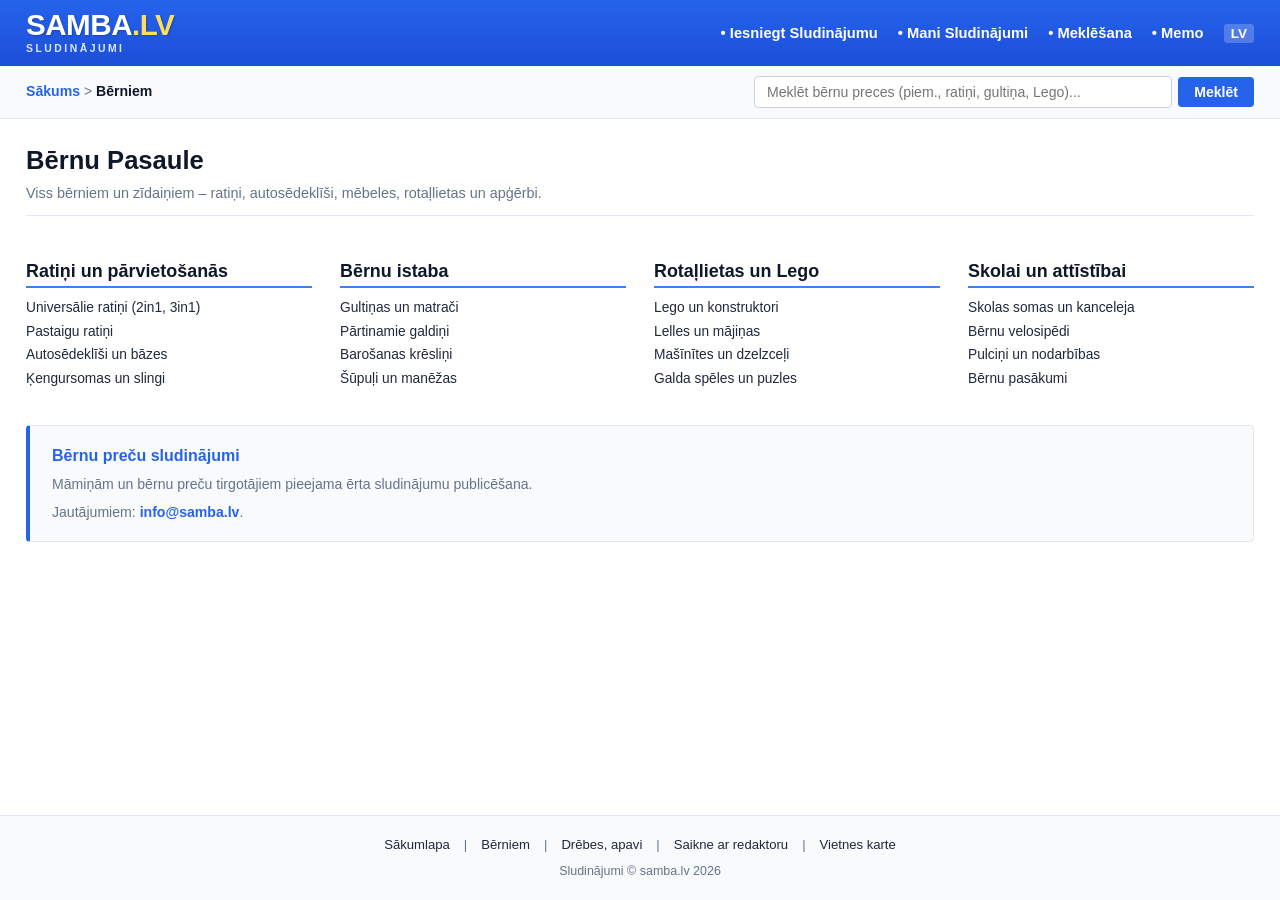
<file: berniem/index.html>
<!DOCTYPE html>
<html lang="lv">
<head>
  <meta charset="UTF-8" />
  <meta name="viewport" content="width=device-width, initial-scale=1.0" />
  
  <title>Bērnu Pasaule – Ratiņi, Mēbeles, Rotaļlietas – Samba.lv</title>
  <meta name="title" content="Bērnu Pasaule – Ratiņi, Mēbeles, Rotaļlietas – Samba.lv" />
  <meta name="description" content="Bērnu ratiņi, autosēdeklīši, bērnu gultiņas, rotaļlietas un apģērbi bērniem Latvijā platformā samba.lv." />
  <meta name="keywords" content="bērnu ratiņi, autosēdeklīši, bērnu mēbeles, rotaļlietas, bērnu apģērbi, samba.lv" />
  <meta name="robots" content="index, follow" />
  <link rel="canonical" href="https://samba.lv/berniem/" />

  <meta property="og:type" content="website" />
  <meta property="og:url" content="https://samba.lv/berniem/" />
  <meta property="og:title" content="Bērnu Pasaule – Samba.lv" />
  <meta property="og:description" content="Preces bērniem un zīdaiņiem visā Latvijā." />
  <meta property="og:image" content="https://samba.lv/favicon.svg" />

  <link rel="icon" type="image/svg+xml" href="/favicon.svg" />
  <link rel="stylesheet" href="/styles.css?v=5.0" />

  <script async src="https://www.googletagmanager.com/gtag/js?id=G-YKYEBR5S0B"></script>
  <script>
    window.dataLayer = window.dataLayer || [];
    function gtag(){dataLayer.push(arguments);}
    gtag('js', new Date());
    gtag('config', 'G-YKYEBR5S0B');
  </script>

  <script type="application/ld+json">
  {
    "@context": "https://schema.org",
    "@type": "BreadcrumbList",
    "itemListElement": [
      {
        "@type": "ListItem",
        "position": 1,
        "name": "Sākums",
        "item": "https://samba.lv/"
      },
      {
        "@type": "ListItem",
        "position": 2,
        "name": "Bērniem",
        "item": "https://samba.lv/berniem/"
      }
    ]
  }
  </script>
</head>
<body>

  <header class="ss-top-header">
    <div class="container ss-header-inner">
      <a href="/" class="ss-brand" title="Samba.lv Sludinājumi">
        <span class="ss-logo-title">SAMBA<span style="color: #FFDE59;">.LV</span></span>
        <span class="ss-logo-subtitle">SLUDINĀJUMI</span>
      </a>

      <nav aria-label="Galvenā navigācija">
        <ul class="ss-nav-links">
          <li><a href="/#statuss">&bull; Iesniegt Sludinājumu</a></li>
          <li><a href="/#statuss">&bull; Mani Sludinājumi</a></li>
          <li><a href="/#kategorijas">&bull; Meklēšana</a></li>
          <li><a href="/#statuss">&bull; Memo</a></li>
          <li><span class="ss-lang">LV</span></li>
        </ul>
      </nav>
    </div>
  </header>

  <div class="ss-subbar">
    <div class="container ss-subbar-inner">
      <div style="font-size: 0.88rem; color: var(--text-muted);">
        <a href="/" style="color: var(--brand-primary); font-weight: 700;">Sākums</a> &gt; <span style="color: var(--text-main); font-weight: bold;">Bērniem</span>
      </div>
      <div class="ss-search-form">
        <input type="text" id="categorySearchInput" class="ss-search-input" placeholder="Meklēt bērnu preces (piem., ratiņi, gultiņa, Lego)..." />
        <button id="searchButton" type="button" class="ss-search-btn">Meklēt</button>
      </div>
    </div>
  </div>

  <main class="ss-main-catalog">
    <div class="container">
      
      <div style="margin-bottom: 24px; padding-bottom: 12px; border-bottom: 1px solid var(--brand-border-subtle);">
        <h1 style="font-size: 1.6rem; color: var(--text-main); margin-bottom: 4px;">Bērnu Pasaule</h1>
        <p style="color: var(--text-muted); font-size: 0.9rem;">
          Viss bērniem un zīdaiņiem – ratiņi, autosēdeklīši, mēbeles, rotaļlietas un apģērbi.
        </p>
      </div>

      <div class="ss-grid-4col" id="categoriesGrid">
        
        <div class="ss-category-block">
          <div class="ss-cat-header">
            <span class="ss-cat-title">Ratiņi un pārvietošanās</span>
          </div>
          <ul class="ss-subcat-list">
            <li><a href="/berniem/">Universālie ratiņi (2in1, 3in1)</a></li>
            <li><a href="/berniem/">Pastaigu ratiņi</a></li>
            <li><a href="/berniem/">Autosēdeklīši un bāzes</a></li>
            <li><a href="/berniem/">Ķengursomas un slingi</a></li>
          </ul>
        </div>

        <div class="ss-category-block">
          <div class="ss-cat-header">
            <span class="ss-cat-title">Bērnu istaba</span>
          </div>
          <ul class="ss-subcat-list">
            <li><a href="/berniem/">Gultiņas un matrači</a></li>
            <li><a href="/berniem/">Pārtinamie galdiņi</a></li>
            <li><a href="/berniem/">Barošanas krēsliņi</a></li>
            <li><a href="/berniem/">Šūpuļi un manēžas</a></li>
          </ul>
        </div>

        <div class="ss-category-block">
          <div class="ss-cat-header">
            <span class="ss-cat-title">Rotaļlietas un Lego</span>
          </div>
          <ul class="ss-subcat-list">
            <li><a href="/berniem/">Lego un konstruktori</a></li>
            <li><a href="/berniem/">Lelles un mājiņas</a></li>
            <li><a href="/berniem/">Mašīnītes un dzelzceļi</a></li>
            <li><a href="/berniem/">Galda spēles un puzles</a></li>
          </ul>
        </div>

        <div class="ss-category-block">
          <div class="ss-cat-header">
            <span class="ss-cat-title">Skolai un attīstībai</span>
          </div>
          <ul class="ss-subcat-list">
            <li><a href="/berniem/">Skolas somas un kanceleja</a></li>
            <li><a href="/berniem/">Bērnu velosipēdi</a></li>
            <li><a href="/berniem/">Pulciņi un nodarbības</a></li>
            <li><a href="/berniem/">Bērnu pasākumi</a></li>
          </ul>
        </div>

      </div>

      <section class="ss-info-box">
        <h3>Bērnu preču sludinājumi</h3>
        <p>
          Māmiņām un bērnu preču tirgotājiem pieejama ērta sludinājumu publicēšana.
        </p>
        <p style="margin-bottom: 0;">
          Jautājumiem: <a href="mailto:info@samba.lv" style="color: var(--brand-primary); font-weight: bold;">info@samba.lv</a>.
        </p>
      </section>

    </div>
  </main>

  <footer class="ss-footer">
    <div class="container">
      <ul class="ss-footer-links">
        <li><a href="/">Sākumlapa</a></li>
        <li>|</li>
        <li><a href="/berniem/">Bērniem</a></li>
        <li>|</li>
        <li><a href="/apgerbi/">Drēbes, apavi</a></li>
        <li>|</li>
        <li><a href="mailto:info@samba.lv">Saikne ar redaktoru</a></li>
        <li>|</li>
        <li><a href="/sitemap.xml">Vietnes karte</a></li>
      </ul>
      <div class="ss-copyright">
        Sludinājumi &copy; samba.lv 2026
      </div>
    </div>
  </footer>

  <script src="/app.js?v=5.0"></script>
</body>
</html>
</file>
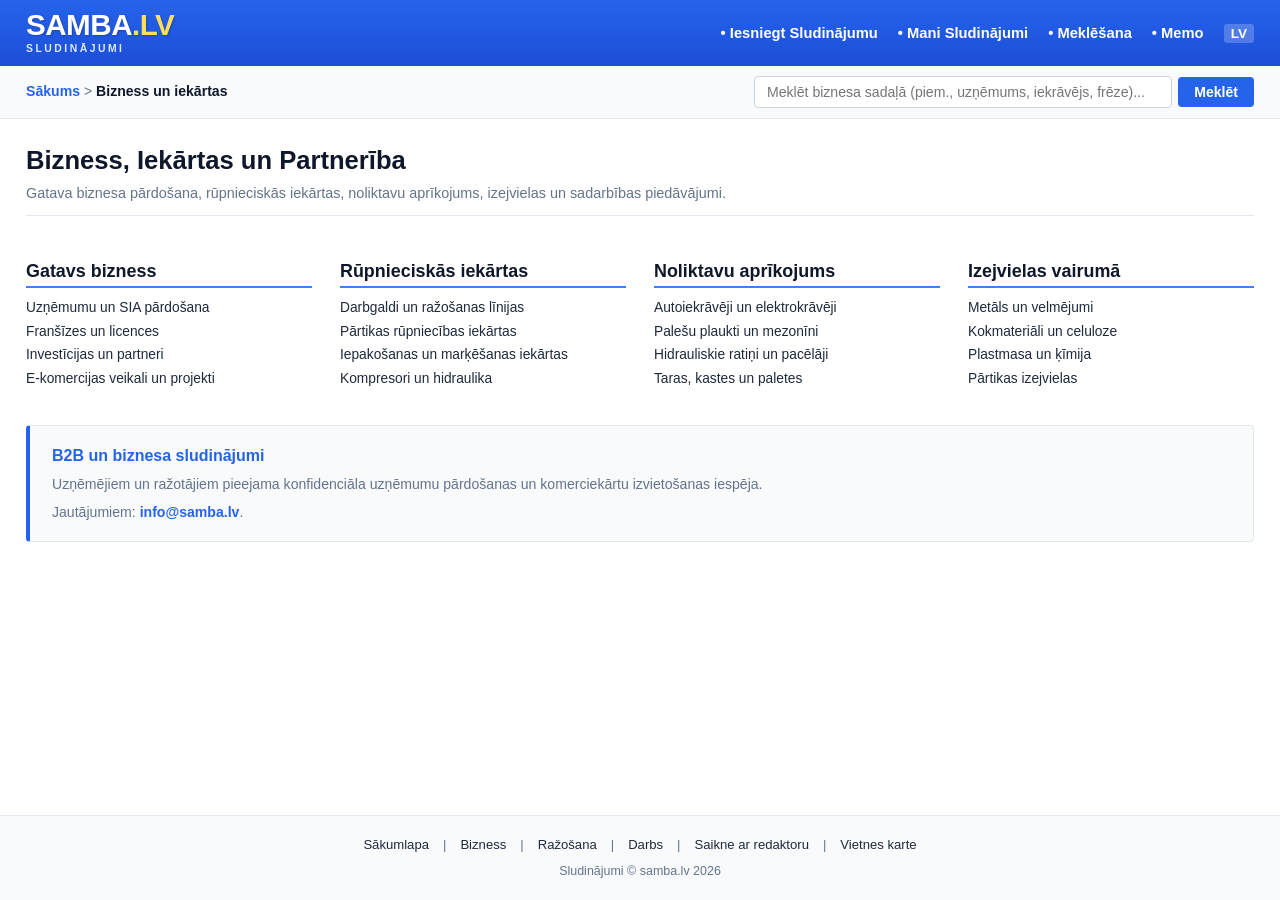
<file: bizness/index.html>
<!DOCTYPE html>
<html lang="lv">
<head>
  <meta charset="UTF-8" />
  <meta name="viewport" content="width=device-width, initial-scale=1.0" />
  
  <title>Bizness, Iekārtas un Partnerība – Samba.lv</title>
  <meta name="title" content="Bizness, Iekārtas un Partnerība – Samba.lv" />
  <meta name="description" content="Gatavs bizness, franšīzes, rūpnieciskās iekārtas, noliktavu tehnika, izejvielas un komerciālie darījumi Latvijā platformā samba.lv." />
  <meta name="keywords" content="gatavs bizness, pārdod uzņēmumu, franšīze, rūpnieciskās iekārtas, noliktavu tehnika, izejvielas, samba.lv" />
  <meta name="robots" content="index, follow" />
  <link rel="canonical" href="https://samba.lv/bizness/" />

  <!-- Open Graph -->
  <meta property="og:type" content="website" />
  <meta property="og:url" content="https://samba.lv/bizness/" />
  <meta property="og:title" content="Bizness, Iekārtas un Partnerība – Samba.lv" />
  <meta property="og:description" content="Uzņēmumu pārdošana, rūpnieciskās iekārtas un noliktavu aprīkojums visā Latvijā." />
  <meta property="og:image" content="https://samba.lv/favicon.svg" />

  <link rel="icon" type="image/svg+xml" href="/favicon.svg" />
  <link rel="stylesheet" href="/styles.css?v=5.0" />

  <!-- Google tag (gtag.js) -->
  <script async src="https://www.googletagmanager.com/gtag/js?id=G-YKYEBR5S0B"></script>
  <script>
    window.dataLayer = window.dataLayer || [];
    function gtag(){dataLayer.push(arguments);}
    gtag('js', new Date());
    gtag('config', 'G-YKYEBR5S0B');
  </script>

  <!-- Schema.org BreadcrumbList -->
  <script type="application/ld+json">
  {
    "@context": "https://schema.org",
    "@type": "BreadcrumbList",
    "itemListElement": [
      {
        "@type": "ListItem",
        "position": 1,
        "name": "Sākums",
        "item": "https://samba.lv/"
      },
      {
        "@type": "ListItem",
        "position": 2,
        "name": "Bizness un iekārtas",
        "item": "https://samba.lv/bizness/"
      }
    ]
  }
  </script>
</head>
<body>

  <!-- Top Header Bar -->
  <header class="ss-top-header">
    <div class="container ss-header-inner">
      <a href="/" class="ss-brand" title="Samba.lv Sludinājumi">
        <span class="ss-logo-title">SAMBA<span style="color: #FFDE59;">.LV</span></span>
        <span class="ss-logo-subtitle">SLUDINĀJUMI</span>
      </a>

      <nav aria-label="Galvenā navigācija">
        <ul class="ss-nav-links">
          <li><a href="/#statuss">&bull; Iesniegt Sludinājumu</a></li>
          <li><a href="/#statuss">&bull; Mani Sludinājumi</a></li>
          <li><a href="/#kategorijas">&bull; Meklēšana</a></li>
          <li><a href="/#statuss">&bull; Memo</a></li>
          <li><span class="ss-lang">LV</span></li>
        </ul>
      </nav>
    </div>
  </header>

  <!-- Subbar ar Breadcrumbs -->
  <div class="ss-subbar">
    <div class="container ss-subbar-inner">
      <div style="font-size: 0.88rem; color: var(--text-muted);">
        <a href="/" style="color: var(--brand-primary); font-weight: 700;">Sākums</a> &gt; <span style="color: var(--text-main); font-weight: bold;">Bizness un iekārtas</span>
      </div>
      <div class="ss-search-form">
        <input type="text" id="categorySearchInput" class="ss-search-input" placeholder="Meklēt biznesa sadaļā (piem., uzņēmums, iekrāvējs, frēze)..." />
        <button id="searchButton" type="button" class="ss-search-btn">Meklēt</button>
      </div>
    </div>
  </div>

  <!-- Kategoriju Katalogs -->
  <main class="ss-main-catalog">
    <div class="container">
      
      <div style="margin-bottom: 24px; padding-bottom: 12px; border-bottom: 1px solid var(--brand-border-subtle);">
        <h1 style="font-size: 1.6rem; color: var(--text-main); margin-bottom: 4px;">Bizness, Iekārtas un Partnerība</h1>
        <p style="color: var(--text-muted); font-size: 0.9rem;">
          Gatava biznesa pārdošana, rūpnieciskās iekārtas, noliktavu aprīkojums, izejvielas un sadarbības piedāvājumi.
        </p>
      </div>

      <div class="ss-grid-4col" id="categoriesGrid">
        
        <div class="ss-category-block">
          <div class="ss-cat-header">
            <span class="ss-cat-title">Gatavs bizness</span>
          </div>
          <ul class="ss-subcat-list">
            <li><a href="/bizness/">Uzņēmumu un SIA pārdošana</a></li>
            <li><a href="/bizness/">Franšīzes un licences</a></li>
            <li><a href="/bizness/">Investīcijas un partneri</a></li>
            <li><a href="/bizness/">E-komercijas veikali un projekti</a></li>
          </ul>
        </div>

        <div class="ss-category-block">
          <div class="ss-cat-header">
            <span class="ss-cat-title">Rūpnieciskās iekārtas</span>
          </div>
          <ul class="ss-subcat-list">
            <li><a href="/bizness/">Darbgaldi un ražošanas līnijas</a></li>
            <li><a href="/bizness/">Pārtikas rūpniecības iekārtas</a></li>
            <li><a href="/bizness/">Iepakošanas un marķēšanas iekārtas</a></li>
            <li><a href="/bizness/">Kompresori un hidraulika</a></li>
          </ul>
        </div>

        <div class="ss-category-block">
          <div class="ss-cat-header">
            <span class="ss-cat-title">Noliktavu aprīkojums</span>
          </div>
          <ul class="ss-subcat-list">
            <li><a href="/bizness/">Autoiekrāvēji un elektrokrāvēji</a></li>
            <li><a href="/bizness/">Palešu plaukti un mezonīni</a></li>
            <li><a href="/bizness/">Hidrauliskie ratiņi un pacēlāji</a></li>
            <li><a href="/bizness/">Taras, kastes un paletes</a></li>
          </ul>
        </div>

        <div class="ss-category-block">
          <div class="ss-cat-header">
            <span class="ss-cat-title">Izejvielas vairumā</span>
          </div>
          <ul class="ss-subcat-list">
            <li><a href="/bizness/">Metāls un velmējumi</a></li>
            <li><a href="/bizness/">Kokmateriāli un celuloze</a></li>
            <li><a href="/bizness/">Plastmasa un ķīmija</a></li>
            <li><a href="/bizness/">Pārtikas izejvielas</a></li>
          </ul>
        </div>

      </div>

      <!-- Informācijas bloks -->
      <section class="ss-info-box">
        <h3>B2B un biznesa sludinājumi</h3>
        <p>
          Uzņēmējiem un ražotājiem pieejama konfidenciāla uzņēmumu pārdošanas un komerciekārtu izvietošanas iespēja.
        </p>
        <p style="margin-bottom: 0;">
          Jautājumiem: <a href="mailto:info@samba.lv" style="color: var(--brand-primary); font-weight: bold;">info@samba.lv</a>.
        </p>
      </section>

    </div>
  </main>

  <!-- Footer -->
  <footer class="ss-footer">
    <div class="container">
      <ul class="ss-footer-links">
        <li><a href="/">Sākumlapa</a></li>
        <li>|</li>
        <li><a href="/bizness/">Bizness</a></li>
        <li>|</li>
        <li><a href="/razosana/">Ražošana</a></li>
        <li>|</li>
        <li><a href="/darbs/">Darbs</a></li>
        <li>|</li>
        <li><a href="mailto:info@samba.lv">Saikne ar redaktoru</a></li>
        <li>|</li>
        <li><a href="/sitemap.xml">Vietnes karte</a></li>
      </ul>
      <div class="ss-copyright">
        Sludinājumi &copy; samba.lv 2026
      </div>
    </div>
  </footer>

  <script src="/app.js?v=5.0"></script>
</body>
</html>
</file>
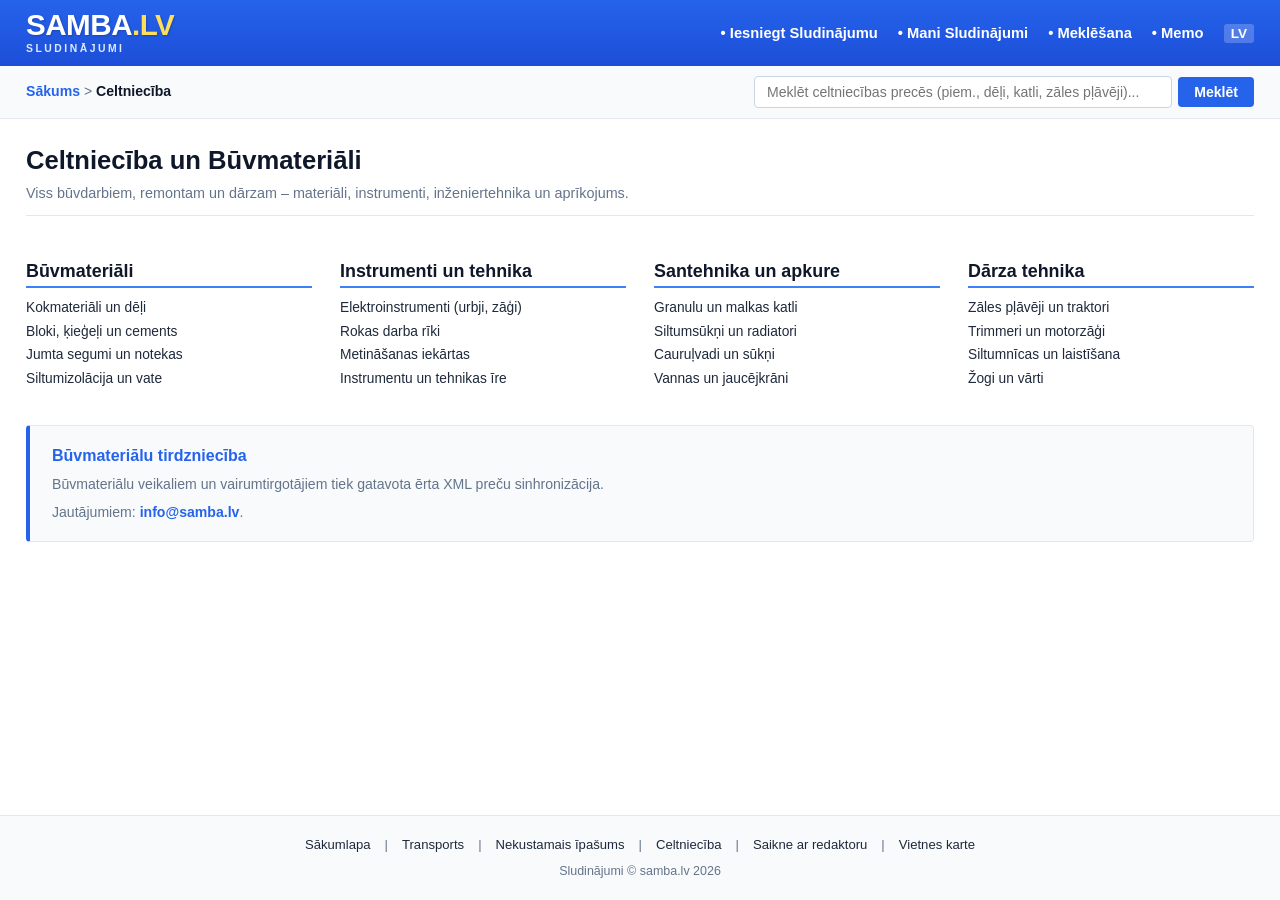
<file: buvnieciba/index.html>
<!DOCTYPE html>
<html lang="lv">
<head>
  <meta charset="UTF-8" />
  <meta name="viewport" content="width=device-width, initial-scale=1.0" />
  
  <title>Celtniecība un Būvmateriāli – Samba.lv</title>
  <meta name="title" content="Celtniecība un Būvmateriāli – Samba.lv" />
  <meta name="description" content="Būvmateriāli, instrumenti, dārza tehnika, santehnika, apkure un remonta preces Latvijā platformā samba.lv." />
  <meta name="keywords" content="būvmateriāli, instrumenti, dārza tehnika, apkures katli, santehnika, apdares materiāli, samba.lv" />
  <meta name="robots" content="index, follow" />
  <link rel="canonical" href="https://samba.lv/buvnieciba/" />

  <meta property="og:type" content="website" />
  <meta property="og:url" content="https://samba.lv/buvnieciba/" />
  <meta property="og:title" content="Celtniecība un Būvmateriāli – Samba.lv" />
  <meta property="og:description" content="Būvmateriāli, instrumenti, apkure un dārza tehnika visā Latvijā." />
  <meta property="og:image" content="https://samba.lv/favicon.svg" />

  <link rel="icon" type="image/svg+xml" href="/favicon.svg" />
  <link rel="stylesheet" href="/styles.css?v=5.0" />

  <script async src="https://www.googletagmanager.com/gtag/js?id=G-YKYEBR5S0B"></script>
  <script>
    window.dataLayer = window.dataLayer || [];
    function gtag(){dataLayer.push(arguments);}
    gtag('js', new Date());
    gtag('config', 'G-YKYEBR5S0B');
  </script>

  <script type="application/ld+json">
  {
    "@context": "https://schema.org",
    "@type": "BreadcrumbList",
    "itemListElement": [
      {
        "@type": "ListItem",
        "position": 1,
        "name": "Sākums",
        "item": "https://samba.lv/"
      },
      {
        "@type": "ListItem",
        "position": 2,
        "name": "Celtniecība",
        "item": "https://samba.lv/buvnieciba/"
      }
    ]
  }
  </script>
</head>
<body>

  <header class="ss-top-header">
    <div class="container ss-header-inner">
      <a href="/" class="ss-brand" title="Samba.lv Sludinājumi">
        <span class="ss-logo-title">SAMBA<span style="color: #FFDE59;">.LV</span></span>
        <span class="ss-logo-subtitle">SLUDINĀJUMI</span>
      </a>

      <nav aria-label="Galvenā navigācija">
        <ul class="ss-nav-links">
          <li><a href="/#statuss">&bull; Iesniegt Sludinājumu</a></li>
          <li><a href="/#statuss">&bull; Mani Sludinājumi</a></li>
          <li><a href="/#kategorijas">&bull; Meklēšana</a></li>
          <li><a href="/#statuss">&bull; Memo</a></li>
          <li><span class="ss-lang">LV</span></li>
        </ul>
      </nav>
    </div>
  </header>

  <div class="ss-subbar">
    <div class="container ss-subbar-inner">
      <div style="font-size: 0.88rem; color: var(--text-muted);">
        <a href="/" style="color: var(--brand-primary); font-weight: 700;">Sākums</a> &gt; <span style="color: var(--text-main); font-weight: bold;">Celtniecība</span>
      </div>
      <div class="ss-search-form">
        <input type="text" id="categorySearchInput" class="ss-search-input" placeholder="Meklēt celtniecības precēs (piem., dēļi, katli, zāles pļāvēji)..." />
        <button id="searchButton" type="button" class="ss-search-btn">Meklēt</button>
      </div>
    </div>
  </div>

  <main class="ss-main-catalog">
    <div class="container">
      
      <div style="margin-bottom: 24px; padding-bottom: 12px; border-bottom: 1px solid var(--brand-border-subtle);">
        <h1 style="font-size: 1.6rem; color: var(--text-main); margin-bottom: 4px;">Celtniecība un Būvmateriāli</h1>
        <p style="color: var(--text-muted); font-size: 0.9rem;">
          Viss būvdarbiem, remontam un dārzam – materiāli, instrumenti, inženiertehnika un aprīkojums.
        </p>
      </div>

      <div class="ss-grid-4col" id="categoriesGrid">
        
        <div class="ss-category-block">
          <div class="ss-cat-header">
            <span class="ss-cat-title">Būvmateriāli</span>
          </div>
          <ul class="ss-subcat-list">
            <li><a href="/buvnieciba/">Kokmateriāli un dēļi</a></li>
            <li><a href="/buvnieciba/">Bloki, ķieģeļi un cements</a></li>
            <li><a href="/buvnieciba/">Jumta segumi un notekas</a></li>
            <li><a href="/buvnieciba/">Siltumizolācija un vate</a></li>
          </ul>
        </div>

        <div class="ss-category-block">
          <div class="ss-cat-header">
            <span class="ss-cat-title">Instrumenti un tehnika</span>
          </div>
          <ul class="ss-subcat-list">
            <li><a href="/buvnieciba/">Elektroinstrumenti (urbji, zāģi)</a></li>
            <li><a href="/buvnieciba/">Rokas darba rīki</a></li>
            <li><a href="/buvnieciba/">Metināšanas iekārtas</a></li>
            <li><a href="/buvnieciba/">Instrumentu un tehnikas īre</a></li>
          </ul>
        </div>

        <div class="ss-category-block">
          <div class="ss-cat-header">
            <span class="ss-cat-title">Santehnika un apkure</span>
          </div>
          <ul class="ss-subcat-list">
            <li><a href="/buvnieciba/">Granulu un malkas katli</a></li>
            <li><a href="/buvnieciba/">Siltumsūkņi un radiatori</a></li>
            <li><a href="/buvnieciba/">Cauruļvadi un sūkņi</a></li>
            <li><a href="/buvnieciba/">Vannas un jaucējkrāni</a></li>
          </ul>
        </div>

        <div class="ss-category-block">
          <div class="ss-cat-header">
            <span class="ss-cat-title">Dārza tehnika</span>
          </div>
          <ul class="ss-subcat-list">
            <li><a href="/buvnieciba/">Zāles pļāvēji un traktori</a></li>
            <li><a href="/buvnieciba/">Trimmeri un motorzāģi</a></li>
            <li><a href="/buvnieciba/">Siltumnīcas un laistīšana</a></li>
            <li><a href="/buvnieciba/">Žogi un vārti</a></li>
          </ul>
        </div>

      </div>

      <section class="ss-info-box">
        <h3>Būvmateriālu tirdzniecība</h3>
        <p>
          Būvmateriālu veikaliem un vairumtirgotājiem tiek gatavota ērta XML preču sinhronizācija.
        </p>
        <p style="margin-bottom: 0;">
          Jautājumiem: <a href="mailto:info@samba.lv" style="color: var(--brand-primary); font-weight: bold;">info@samba.lv</a>.
        </p>
      </section>

    </div>
  </main>

  <footer class="ss-footer">
    <div class="container">
      <ul class="ss-footer-links">
        <li><a href="/">Sākumlapa</a></li>
        <li>|</li>
        <li><a href="/transports/">Transports</a></li>
        <li>|</li>
        <li><a href="/nekustamie-ipasumi/">Nekustamais īpašums</a></li>
        <li>|</li>
        <li><a href="/buvnieciba/">Celtniecība</a></li>
        <li>|</li>
        <li><a href="mailto:info@samba.lv">Saikne ar redaktoru</a></li>
        <li>|</li>
        <li><a href="/sitemap.xml">Vietnes karte</a></li>
      </ul>
      <div class="ss-copyright">
        Sludinājumi &copy; samba.lv 2026
      </div>
    </div>
  </footer>

  <script src="/app.js?v=5.0"></script>
</body>
</html>
</file>
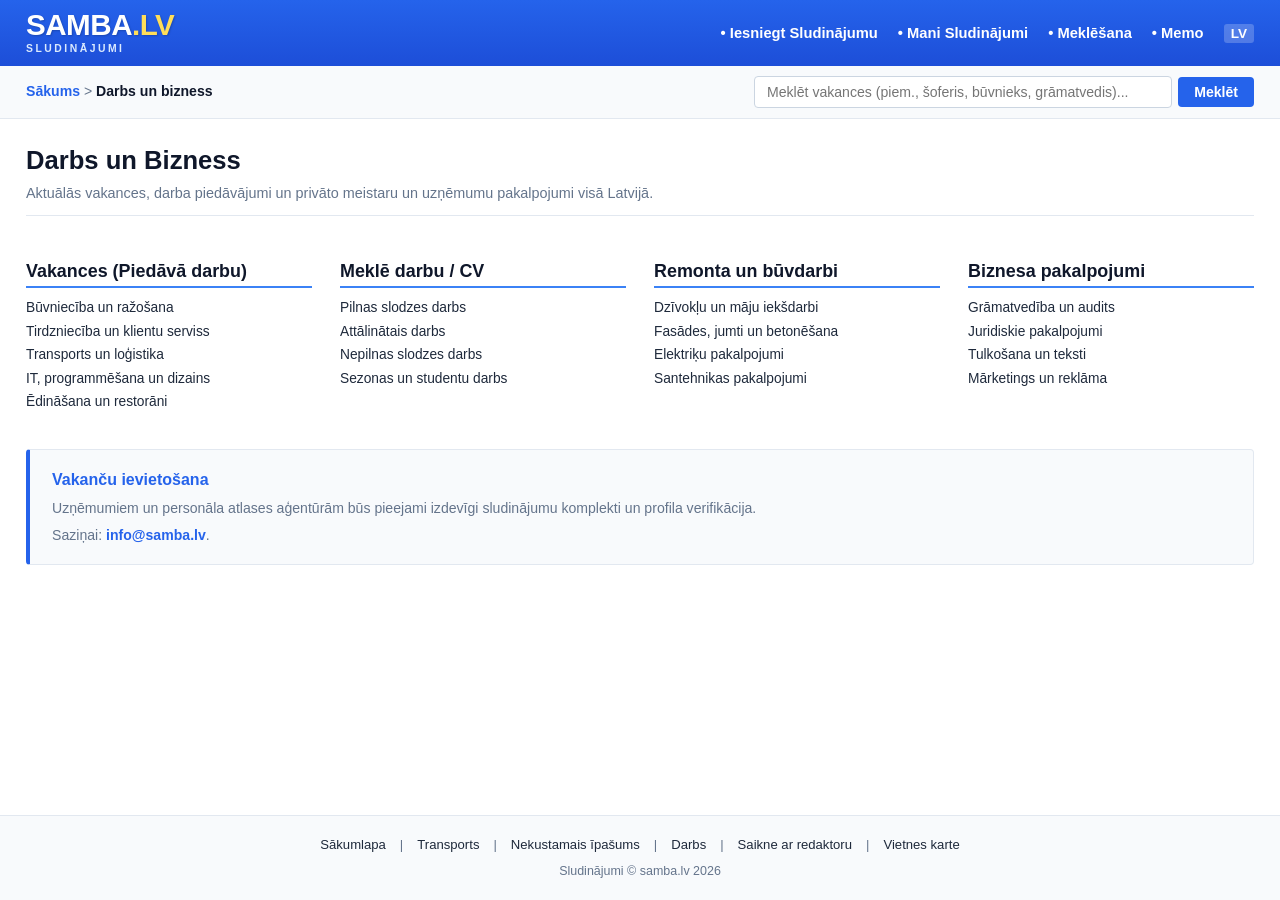
<file: darbs/index.html>
<!DOCTYPE html>
<html lang="lv">
<head>
  <meta charset="UTF-8" />
  <meta name="viewport" content="width=device-width, initial-scale=1.0" />
  
  <title>Darbs, Vakances un Pakalpojumi – Samba.lv</title>
  <meta name="title" content="Darbs, Vakances un Pakalpojumi – Samba.lv" />
  <meta name="description" content="Darba sludinājumi, vakances Rīgā un Latvijā, meklē darbu, meistaru un uzņēmumu pakalpojumi portālā samba.lv." />
  <meta name="keywords" content="darbs rīgā, vakances latvijā, meklē darbu, celtniecības pakalpojumi, remonta meistari, grāmatvedība, transports, samba.lv" />
  <meta name="robots" content="index, follow" />
  <link rel="canonical" href="https://samba.lv/darbs/" />

  <meta property="og:type" content="website" />
  <meta property="og:url" content="https://samba.lv/darbs/" />
  <meta property="og:title" content="Darbs, Vakances un Pakalpojumi – Samba.lv" />
  <meta property="og:description" content="Vakances, CV un visu nozaru pakalpojumi visā Latvijā." />
  <meta property="og:image" content="https://samba.lv/favicon.svg" />

  <link rel="icon" type="image/svg+xml" href="/favicon.svg" />
  <link rel="stylesheet" href="/styles.css?v=5.0" />

  <script async src="https://www.googletagmanager.com/gtag/js?id=G-YKYEBR5S0B"></script>
  <script>
    window.dataLayer = window.dataLayer || [];
    function gtag(){dataLayer.push(arguments);}
    gtag('js', new Date());
    gtag('config', 'G-YKYEBR5S0B');
  </script>

  <script type="application/ld+json">
  {
    "@context": "https://schema.org",
    "@type": "BreadcrumbList",
    "itemListElement": [
      {
        "@type": "ListItem",
        "position": 1,
        "name": "Sākums",
        "item": "https://samba.lv/"
      },
      {
        "@type": "ListItem",
        "position": 2,
        "name": "Darbs un pakalpojumi",
        "item": "https://samba.lv/darbs/"
      }
    ]
  }
  </script>
</head>
<body>

  <header class="ss-top-header">
    <div class="container ss-header-inner">
      <a href="/" class="ss-brand" title="Samba.lv Sludinājumi">
        <span class="ss-logo-title">SAMBA<span style="color: #FFDE59;">.LV</span></span>
        <span class="ss-logo-subtitle">SLUDINĀJUMI</span>
      </a>

      <nav aria-label="Galvenā navigācija">
        <ul class="ss-nav-links">
          <li><a href="/#statuss">&bull; Iesniegt Sludinājumu</a></li>
          <li><a href="/#statuss">&bull; Mani Sludinājumi</a></li>
          <li><a href="/#kategorijas">&bull; Meklēšana</a></li>
          <li><a href="/#statuss">&bull; Memo</a></li>
          <li><span class="ss-lang">LV</span></li>
        </ul>
      </nav>
    </div>
  </header>

  <div class="ss-subbar">
    <div class="container ss-subbar-inner">
      <div style="font-size: 0.88rem; color: var(--text-muted);">
        <a href="/" style="color: var(--brand-primary); font-weight: 700;">Sākums</a> &gt; <span style="color: var(--text-main); font-weight: bold;">Darbs un bizness</span>
      </div>
      <div class="ss-search-form">
        <input type="text" id="categorySearchInput" class="ss-search-input" placeholder="Meklēt vakances (piem., šoferis, būvnieks, grāmatvedis)..." />
        <button id="searchButton" type="button" class="ss-search-btn">Meklēt</button>
      </div>
    </div>
  </div>

  <main class="ss-main-catalog">
    <div class="container">
      
      <div style="margin-bottom: 24px; padding-bottom: 12px; border-bottom: 1px solid var(--brand-border-subtle);">
        <h1 style="font-size: 1.6rem; color: var(--text-main); margin-bottom: 4px;">Darbs un Bizness</h1>
        <p style="color: var(--text-muted); font-size: 0.9rem;">
          Aktuālās vakances, darba piedāvājumi un privāto meistaru un uzņēmumu pakalpojumi visā Latvijā.
        </p>
      </div>

      <div class="ss-grid-4col" id="categoriesGrid">
        
        <div class="ss-category-block">
          <div class="ss-cat-header">
            <span class="ss-cat-title">Vakances (Piedāvā darbu)</span>
          </div>
          <ul class="ss-subcat-list">
            <li><a href="/darbs/">Būvniecība un ražošana</a></li>
            <li><a href="/darbs/">Tirdzniecība un klientu serviss</a></li>
            <li><a href="/darbs/">Transports un loģistika</a></li>
            <li><a href="/darbs/">IT, programmēšana un dizains</a></li>
            <li><a href="/darbs/">Ēdināšana un restorāni</a></li>
          </ul>
        </div>

        <div class="ss-category-block">
          <div class="ss-cat-header">
            <span class="ss-cat-title">Meklē darbu / CV</span>
          </div>
          <ul class="ss-subcat-list">
            <li><a href="/darbs/">Pilnas slodzes darbs</a></li>
            <li><a href="/darbs/">Attālinātais darbs</a></li>
            <li><a href="/darbs/">Nepilnas slodzes darbs</a></li>
            <li><a href="/darbs/">Sezonas un studentu darbs</a></li>
          </ul>
        </div>

        <div class="ss-category-block">
          <div class="ss-cat-header">
            <span class="ss-cat-title">Remonta un būvdarbi</span>
          </div>
          <ul class="ss-subcat-list">
            <li><a href="/darbs/">Dzīvokļu un māju iekšdarbi</a></li>
            <li><a href="/darbs/">Fasādes, jumti un betonēšana</a></li>
            <li><a href="/darbs/">Elektriķu pakalpojumi</a></li>
            <li><a href="/darbs/">Santehnikas pakalpojumi</a></li>
          </ul>
        </div>

        <div class="ss-category-block">
          <div class="ss-cat-header">
            <span class="ss-cat-title">Biznesa pakalpojumi</span>
          </div>
          <ul class="ss-subcat-list">
            <li><a href="/darbs/">Grāmatvedība un audits</a></li>
            <li><a href="/darbs/">Juridiskie pakalpojumi</a></li>
            <li><a href="/darbs/">Tulkošana un teksti</a></li>
            <li><a href="/darbs/">Mārketings un reklāma</a></li>
          </ul>
        </div>

      </div>

      <section class="ss-info-box">
        <h3>Vakanču ievietošana</h3>
        <p>
          Uzņēmumiem un personāla atlases aģentūrām būs pieejami izdevīgi sludinājumu komplekti un profila verifikācija.
        </p>
        <p style="margin-bottom: 0;">
          Saziņai: <a href="mailto:info@samba.lv" style="color: var(--brand-primary); font-weight: bold;">info@samba.lv</a>.
        </p>
      </section>

    </div>
  </main>

  <footer class="ss-footer">
    <div class="container">
      <ul class="ss-footer-links">
        <li><a href="/">Sākumlapa</a></li>
        <li>|</li>
        <li><a href="/transports/">Transports</a></li>
        <li>|</li>
        <li><a href="/nekustamie-ipasumi/">Nekustamais īpašums</a></li>
        <li>|</li>
        <li><a href="/darbs/">Darbs</a></li>
        <li>|</li>
        <li><a href="mailto:info@samba.lv">Saikne ar redaktoru</a></li>
        <li>|</li>
        <li><a href="/sitemap.xml">Vietnes karte</a></li>
      </ul>
      <div class="ss-copyright">
        Sludinājumi &copy; samba.lv 2026
      </div>
    </div>
  </footer>

  <script src="/app.js?v=5.0"></script>
</body>
</html>
</file>
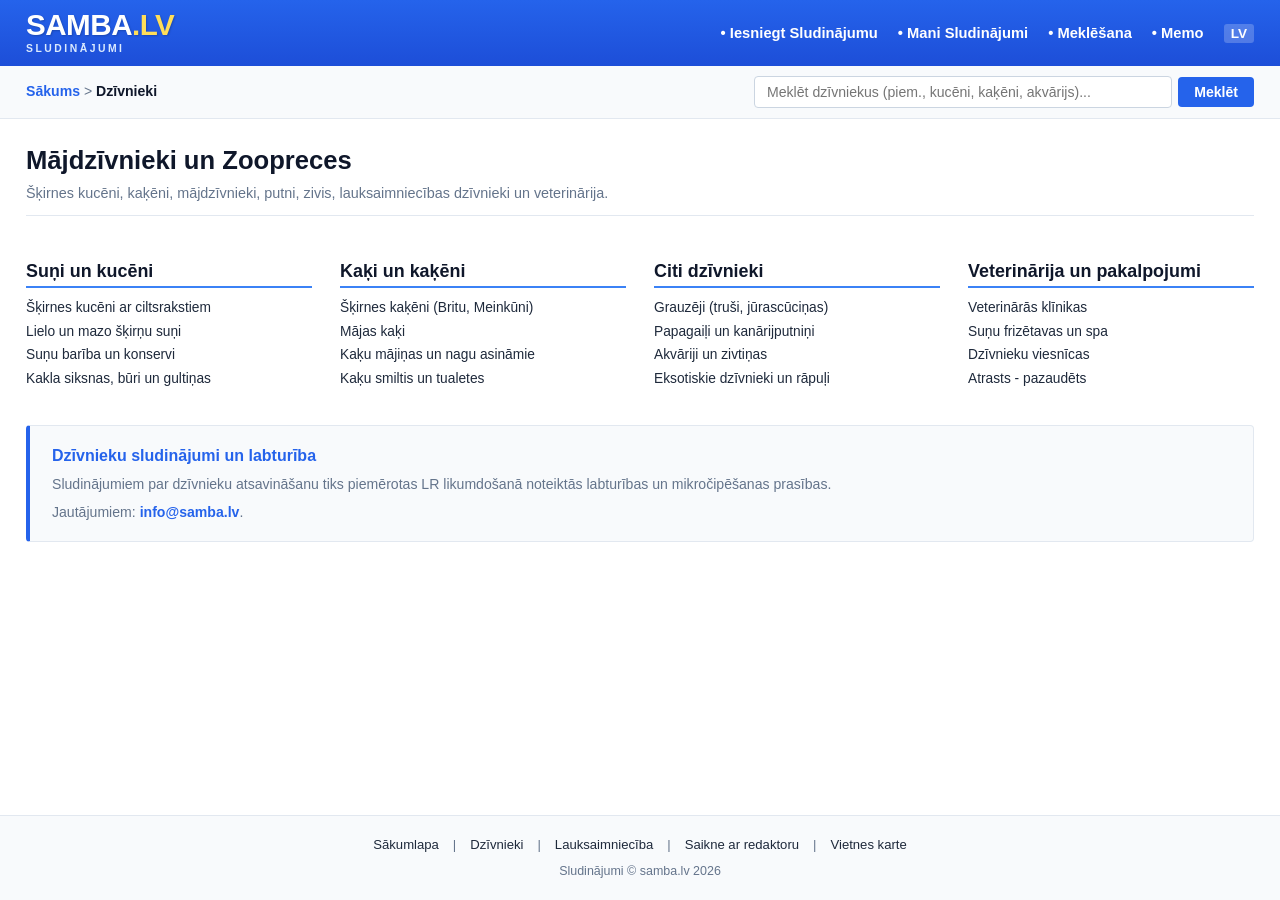
<file: dzivnieki/index.html>
<!DOCTYPE html>
<html lang="lv">
<head>
  <meta charset="UTF-8" />
  <meta name="viewport" content="width=device-width, initial-scale=1.0" />
  
  <title>Mājdzīvnieki un Zoopreces – Samba.lv</title>
  <meta name="title" content="Mājdzīvnieki un Zoopreces – Samba.lv" />
  <meta name="description" content="Suņi, kaķi, kucēni, lauksaimniecības dzīvnieki, putni, zivis un zoopreces Latvijā portālā samba.lv." />
  <meta name="keywords" content="suņi, kaķi, kucēni, kaķēni, zoopreces, dzīvnieku barība, zirgi, lauksaimniecības dzīvnieki, samba.lv" />
  <meta name="robots" content="index, follow" />
  <link rel="canonical" href="https://samba.lv/dzivnieki/" />

  <meta property="og:type" content="website" />
  <meta property="og:url" content="https://samba.lv/dzivnieki/" />
  <meta property="og:title" content="Mājdzīvnieki un Zoopreces – Samba.lv" />
  <meta property="og:description" content="Suņi, kaķi un zoopreces visā Latvijā." />
  <meta property="og:image" content="https://samba.lv/favicon.svg" />

  <link rel="icon" type="image/svg+xml" href="/favicon.svg" />
  <link rel="stylesheet" href="/styles.css?v=5.0" />

  <script async src="https://www.googletagmanager.com/gtag/js?id=G-YKYEBR5S0B"></script>
  <script>
    window.dataLayer = window.dataLayer || [];
    function gtag(){dataLayer.push(arguments);}
    gtag('js', new Date());
    gtag('config', 'G-YKYEBR5S0B');
  </script>

  <script type="application/ld+json">
  {
    "@context": "https://schema.org",
    "@type": "BreadcrumbList",
    "itemListElement": [
      {
        "@type": "ListItem",
        "position": 1,
        "name": "Sākums",
        "item": "https://samba.lv/"
      },
      {
        "@type": "ListItem",
        "position": 2,
        "name": "Dzīvnieki",
        "item": "https://samba.lv/dzivnieki/"
      }
    ]
  }
  </script>
</head>
<body>

  <header class="ss-top-header">
    <div class="container ss-header-inner">
      <a href="/" class="ss-brand" title="Samba.lv Sludinājumi">
        <span class="ss-logo-title">SAMBA<span style="color: #FFDE59;">.LV</span></span>
        <span class="ss-logo-subtitle">SLUDINĀJUMI</span>
      </a>

      <nav aria-label="Galvenā navigācija">
        <ul class="ss-nav-links">
          <li><a href="/#statuss">&bull; Iesniegt Sludinājumu</a></li>
          <li><a href="/#statuss">&bull; Mani Sludinājumi</a></li>
          <li><a href="/#kategorijas">&bull; Meklēšana</a></li>
          <li><a href="/#statuss">&bull; Memo</a></li>
          <li><span class="ss-lang">LV</span></li>
        </ul>
      </nav>
    </div>
  </header>

  <div class="ss-subbar">
    <div class="container ss-subbar-inner">
      <div style="font-size: 0.88rem; color: var(--text-muted);">
        <a href="/" style="color: var(--brand-primary); font-weight: 700;">Sākums</a> &gt; <span style="color: var(--text-main); font-weight: bold;">Dzīvnieki</span>
      </div>
      <div class="ss-search-form">
        <input type="text" id="categorySearchInput" class="ss-search-input" placeholder="Meklēt dzīvniekus (piem., kucēni, kaķēni, akvārijs)..." />
        <button id="searchButton" type="button" class="ss-search-btn">Meklēt</button>
      </div>
    </div>
  </div>

  <main class="ss-main-catalog">
    <div class="container">
      
      <div style="margin-bottom: 24px; padding-bottom: 12px; border-bottom: 1px solid var(--brand-border-subtle);">
        <h1 style="font-size: 1.6rem; color: var(--text-main); margin-bottom: 4px;">Mājdzīvnieki un Zoopreces</h1>
        <p style="color: var(--text-muted); font-size: 0.9rem;">
          Šķirnes kucēni, kaķēni, mājdzīvnieki, putni, zivis, lauksaimniecības dzīvnieki un veterinārija.
        </p>
      </div>

      <div class="ss-grid-4col" id="categoriesGrid">
        
        <div class="ss-category-block">
          <div class="ss-cat-header">
            <span class="ss-cat-title">Suņi un kucēni</span>
          </div>
          <ul class="ss-subcat-list">
            <li><a href="/dzivnieki/">Šķirnes kucēni ar ciltsrakstiem</a></li>
            <li><a href="/dzivnieki/">Lielo un mazo šķirņu suņi</a></li>
            <li><a href="/dzivnieki/">Suņu barība un konservi</a></li>
            <li><a href="/dzivnieki/">Kakla siksnas, būri un gultiņas</a></li>
          </ul>
        </div>

        <div class="ss-category-block">
          <div class="ss-cat-header">
            <span class="ss-cat-title">Kaķi un kaķēni</span>
          </div>
          <ul class="ss-subcat-list">
            <li><a href="/dzivnieki/">Šķirnes kaķēni (Britu, Meinkūni)</a></li>
            <li><a href="/dzivnieki/">Mājas kaķi</a></li>
            <li><a href="/dzivnieki/">Kaķu mājiņas un nagu asināmie</a></li>
            <li><a href="/dzivnieki/">Kaķu smiltis un tualetes</a></li>
          </ul>
        </div>

        <div class="ss-category-block">
          <div class="ss-cat-header">
            <span class="ss-cat-title">Citi dzīvnieki</span>
          </div>
          <ul class="ss-subcat-list">
            <li><a href="/dzivnieki/">Grauzēji (truši, jūrascūciņas)</a></li>
            <li><a href="/dzivnieki/">Papagaiļi un kanārijputniņi</a></li>
            <li><a href="/dzivnieki/">Akvāriji un zivtiņas</a></li>
            <li><a href="/dzivnieki/">Eksotiskie dzīvnieki un rāpuļi</a></li>
          </ul>
        </div>

        <div class="ss-category-block">
          <div class="ss-cat-header">
            <span class="ss-cat-title">Veterinārija un pakalpojumi</span>
          </div>
          <ul class="ss-subcat-list">
            <li><a href="/dzivnieki/">Veterinārās klīnikas</a></li>
            <li><a href="/dzivnieki/">Suņu frizētavas un spa</a></li>
            <li><a href="/dzivnieki/">Dzīvnieku viesnīcas</a></li>
            <li><a href="/dzivnieki/">Atrasts - pazaudēts</a></li>
          </ul>
        </div>

      </div>

      <section class="ss-info-box">
        <h3>Dzīvnieku sludinājumi un labturība</h3>
        <p>
          Sludinājumiem par dzīvnieku atsavināšanu tiks piemērotas LR likumdošanā noteiktās labturības un mikročipēšanas prasības.
        </p>
        <p style="margin-bottom: 0;">
          Jautājumiem: <a href="mailto:info@samba.lv" style="color: var(--brand-primary); font-weight: bold;">info@samba.lv</a>.
        </p>
      </section>

    </div>
  </main>

  <footer class="ss-footer">
    <div class="container">
      <ul class="ss-footer-links">
        <li><a href="/">Sākumlapa</a></li>
        <li>|</li>
        <li><a href="/dzivnieki/">Dzīvnieki</a></li>
        <li>|</li>
        <li><a href="/lauksaimnieciba/">Lauksaimniecība</a></li>
        <li>|</li>
        <li><a href="mailto:info@samba.lv">Saikne ar redaktoru</a></li>
        <li>|</li>
        <li><a href="/sitemap.xml">Vietnes karte</a></li>
      </ul>
      <div class="ss-copyright">
        Sludinājumi &copy; samba.lv 2026
      </div>
    </div>
  </footer>

  <script src="/app.js?v=5.0"></script>
</body>
</html>
</file>
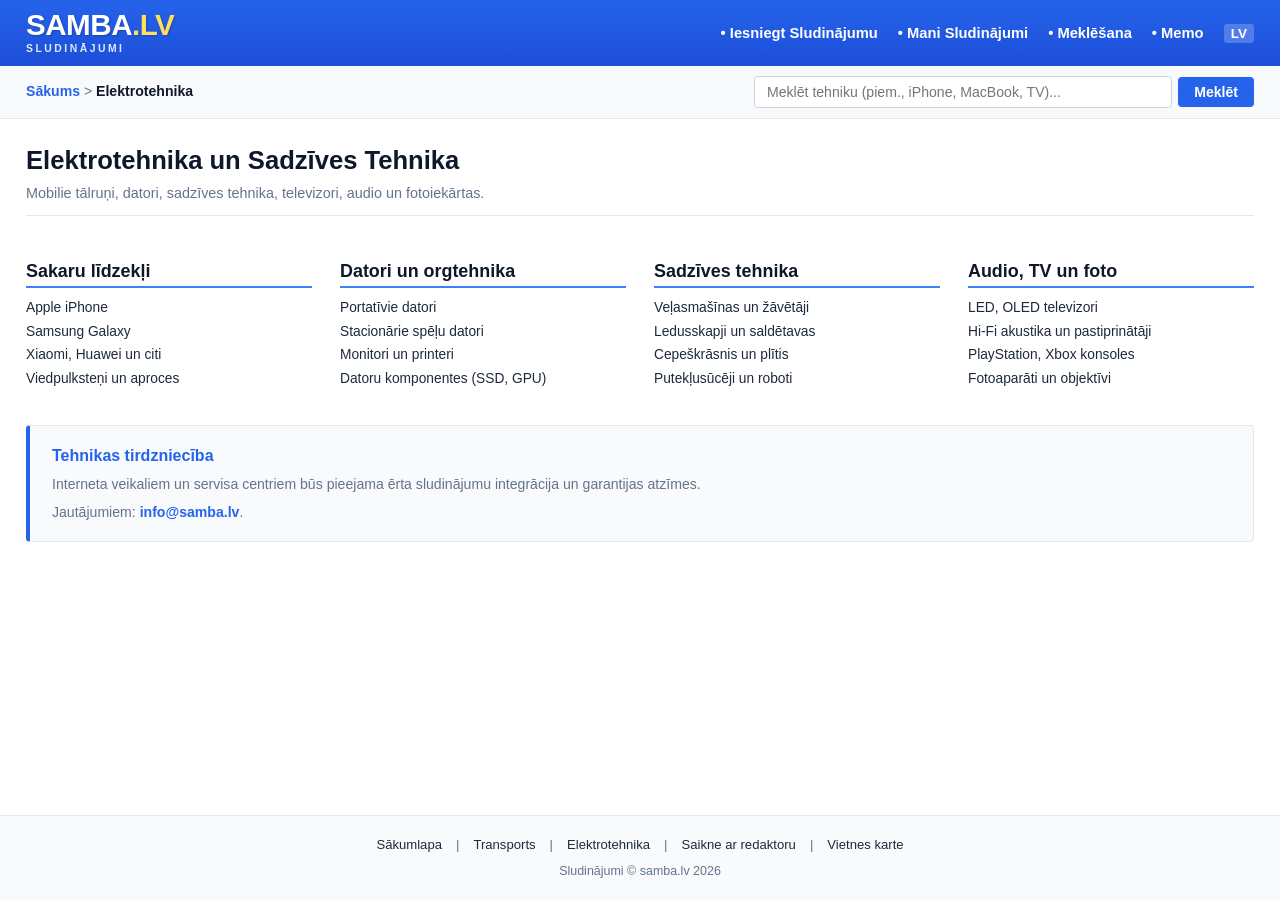
<file: elektronika/index.html>
<!DOCTYPE html>
<html lang="lv">
<head>
  <meta charset="UTF-8" />
  <meta name="viewport" content="width=device-width, initial-scale=1.0" />
  
  <title>Elektrotehnika un Elektronika – Samba.lv</title>
  <meta name="title" content="Elektrotehnika un Elektronika – Samba.lv" />
  <meta name="description" content="Mobilie telefoni, datori, sadzīves tehnika, audio, video un fototehnika Latvijā platformā samba.lv." />
  <meta name="keywords" content="mobilie telefoni, datori, portatīvie datori, televizori, sadzīves tehnika, spēļu konsoles, samba.lv" />
  <meta name="robots" content="index, follow" />
  <link rel="canonical" href="https://samba.lv/elektronika/" />

  <meta property="og:type" content="website" />
  <meta property="og:url" content="https://samba.lv/elektronika/" />
  <meta property="og:title" content="Elektrotehnika un Elektronika – Samba.lv" />
  <meta property="og:description" content="Telefoni, datori, audio/video un sadzīves tehnika visā Latvijā." />
  <meta property="og:image" content="https://samba.lv/favicon.svg" />

  <link rel="icon" type="image/svg+xml" href="/favicon.svg" />
  <link rel="stylesheet" href="/styles.css?v=5.0" />

  <script async src="https://www.googletagmanager.com/gtag/js?id=G-YKYEBR5S0B"></script>
  <script>
    window.dataLayer = window.dataLayer || [];
    function gtag(){dataLayer.push(arguments);}
    gtag('js', new Date());
    gtag('config', 'G-YKYEBR5S0B');
  </script>

  <script type="application/ld+json">
  {
    "@context": "https://schema.org",
    "@type": "BreadcrumbList",
    "itemListElement": [
      {
        "@type": "ListItem",
        "position": 1,
        "name": "Sākums",
        "item": "https://samba.lv/"
      },
      {
        "@type": "ListItem",
        "position": 2,
        "name": "Elektrotehnika",
        "item": "https://samba.lv/elektronika/"
      }
    ]
  }
  </script>
</head>
<body>

  <header class="ss-top-header">
    <div class="container ss-header-inner">
      <a href="/" class="ss-brand" title="Samba.lv Sludinājumi">
        <span class="ss-logo-title">SAMBA<span style="color: #FFDE59;">.LV</span></span>
        <span class="ss-logo-subtitle">SLUDINĀJUMI</span>
      </a>

      <nav aria-label="Galvenā navigācija">
        <ul class="ss-nav-links">
          <li><a href="/#statuss">&bull; Iesniegt Sludinājumu</a></li>
          <li><a href="/#statuss">&bull; Mani Sludinājumi</a></li>
          <li><a href="/#kategorijas">&bull; Meklēšana</a></li>
          <li><a href="/#statuss">&bull; Memo</a></li>
          <li><span class="ss-lang">LV</span></li>
        </ul>
      </nav>
    </div>
  </header>

  <div class="ss-subbar">
    <div class="container ss-subbar-inner">
      <div style="font-size: 0.88rem; color: var(--text-muted);">
        <a href="/" style="color: var(--brand-primary); font-weight: 700;">Sākums</a> &gt; <span style="color: var(--text-main); font-weight: bold;">Elektrotehnika</span>
      </div>
      <div class="ss-search-form">
        <input type="text" id="categorySearchInput" class="ss-search-input" placeholder="Meklēt tehniku (piem., iPhone, MacBook, TV)..." />
        <button id="searchButton" type="button" class="ss-search-btn">Meklēt</button>
      </div>
    </div>
  </div>

  <main class="ss-main-catalog">
    <div class="container">
      
      <div style="margin-bottom: 24px; padding-bottom: 12px; border-bottom: 1px solid var(--brand-border-subtle);">
        <h1 style="font-size: 1.6rem; color: var(--text-main); margin-bottom: 4px;">Elektrotehnika un Sadzīves Tehnika</h1>
        <p style="color: var(--text-muted); font-size: 0.9rem;">
          Mobilie tālruņi, datori, sadzīves tehnika, televizori, audio un fotoiekārtas.
        </p>
      </div>

      <div class="ss-grid-4col" id="categoriesGrid">
        
        <div class="ss-category-block">
          <div class="ss-cat-header">
            <span class="ss-cat-title">Sakaru līdzekļi</span>
          </div>
          <ul class="ss-subcat-list">
            <li><a href="/elektronika/">Apple iPhone</a></li>
            <li><a href="/elektronika/">Samsung Galaxy</a></li>
            <li><a href="/elektronika/">Xiaomi, Huawei un citi</a></li>
            <li><a href="/elektronika/">Viedpulksteņi un aproces</a></li>
          </ul>
        </div>

        <div class="ss-category-block">
          <div class="ss-cat-header">
            <span class="ss-cat-title">Datori un orgtehnika</span>
          </div>
          <ul class="ss-subcat-list">
            <li><a href="/elektronika/">Portatīvie datori</a></li>
            <li><a href="/elektronika/">Stacionārie spēļu datori</a></li>
            <li><a href="/elektronika/">Monitori un printeri</a></li>
            <li><a href="/elektronika/">Datoru komponentes (SSD, GPU)</a></li>
          </ul>
        </div>

        <div class="ss-category-block">
          <div class="ss-cat-header">
            <span class="ss-cat-title">Sadzīves tehnika</span>
          </div>
          <ul class="ss-subcat-list">
            <li><a href="/elektronika/">Veļasmašīnas un žāvētāji</a></li>
            <li><a href="/elektronika/">Ledusskapji un saldētavas</a></li>
            <li><a href="/elektronika/">Cepeškrāsnis un plītis</a></li>
            <li><a href="/elektronika/">Putekļusūcēji un roboti</a></li>
          </ul>
        </div>

        <div class="ss-category-block">
          <div class="ss-cat-header">
            <span class="ss-cat-title">Audio, TV un foto</span>
          </div>
          <ul class="ss-subcat-list">
            <li><a href="/elektronika/">LED, OLED televizori</a></li>
            <li><a href="/elektronika/">Hi-Fi akustika un pastiprinātāji</a></li>
            <li><a href="/elektronika/">PlayStation, Xbox konsoles</a></li>
            <li><a href="/elektronika/">Fotoaparāti un objektīvi</a></li>
          </ul>
        </div>

      </div>

      <section class="ss-info-box">
        <h3>Tehnikas tirdzniecība</h3>
        <p>
          Interneta veikaliem un servisa centriem būs pieejama ērta sludinājumu integrācija un garantijas atzīmes.
        </p>
        <p style="margin-bottom: 0;">
          Jautājumiem: <a href="mailto:info@samba.lv" style="color: var(--brand-primary); font-weight: bold;">info@samba.lv</a>.
        </p>
      </section>

    </div>
  </main>

  <footer class="ss-footer">
    <div class="container">
      <ul class="ss-footer-links">
        <li><a href="/">Sākumlapa</a></li>
        <li>|</li>
        <li><a href="/transports/">Transports</a></li>
        <li>|</li>
        <li><a href="/elektronika/">Elektrotehnika</a></li>
        <li>|</li>
        <li><a href="mailto:info@samba.lv">Saikne ar redaktoru</a></li>
        <li>|</li>
        <li><a href="/sitemap.xml">Vietnes karte</a></li>
      </ul>
      <div class="ss-copyright">
        Sludinājumi &copy; samba.lv 2026
      </div>
    </div>
  </footer>

  <script src="/app.js?v=5.0"></script>
</body>
</html>
</file>
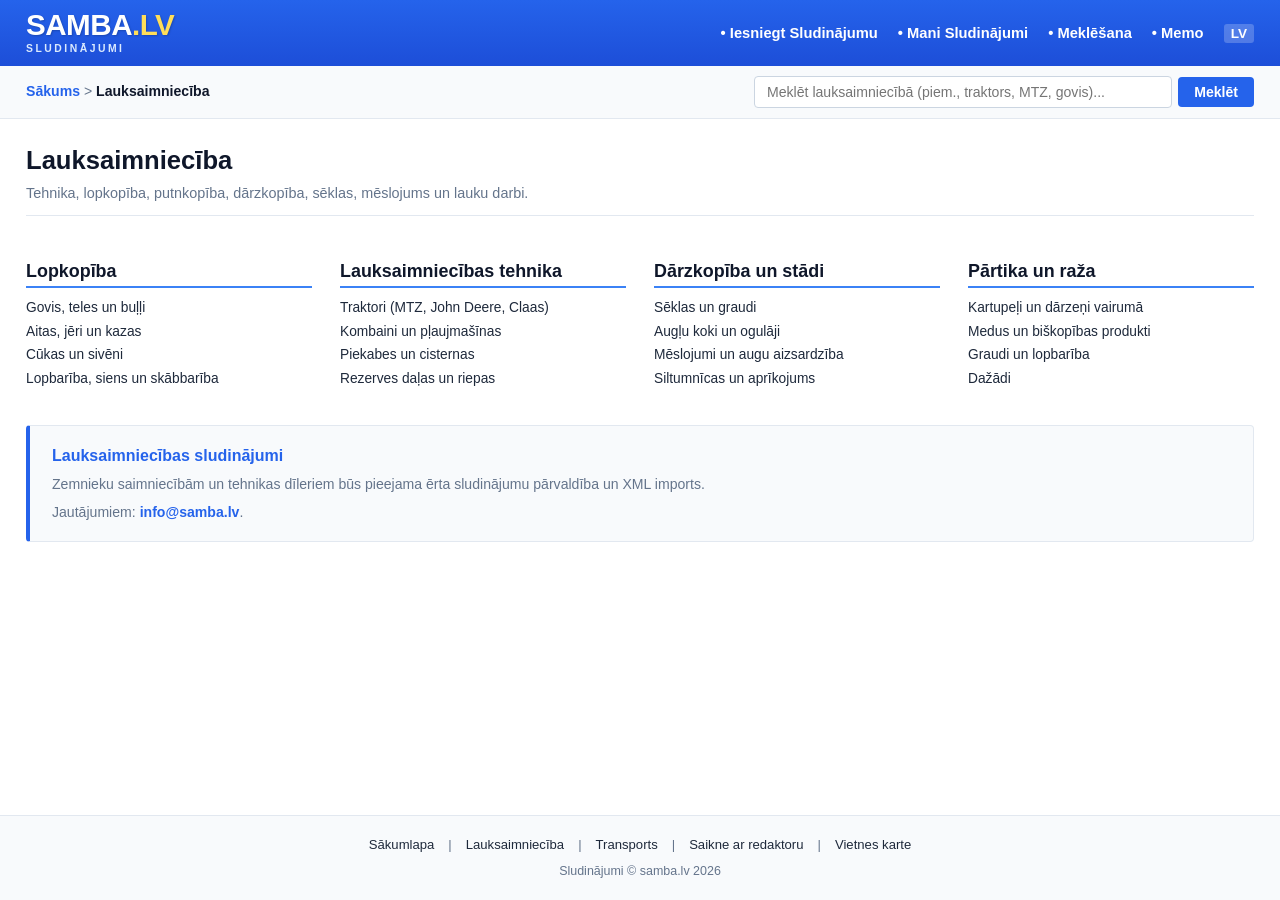
<file: lauksaimnieciba/index.html>
<!DOCTYPE html>
<html lang="lv">
<head>
  <meta charset="UTF-8" />
  <meta name="viewport" content="width=device-width, initial-scale=1.0" />
  
  <title>Lauksaimniecība – Samba.lv</title>
  <meta name="title" content="Lauksaimniecība – Samba.lv" />
  <meta name="description" content="Lopkopība, putnkopība, lauksaimniecības tehnika, dārzkopība, sēklas un mēslojums Latvijā portālā samba.lv." />
  <meta name="keywords" content="lauksaimniecība, lopkopība, putnkopība, traktori, lauksaimniecības tehnika, stādi, sēklas, samba.lv" />
  <meta name="robots" content="index, follow" />
  <link rel="canonical" href="https://samba.lv/lauksaimnieciba/" />

  <meta property="og:type" content="website" />
  <meta property="og:url" content="https://samba.lv/lauksaimnieciba/" />
  <meta property="og:title" content="Lauksaimniecība – Samba.lv" />
  <meta property="og:description" content="Lauksaimniecības tehnika, lopkopība un dārzkopība visā Latvijā." />
  <meta property="og:image" content="https://samba.lv/favicon.svg" />

  <link rel="icon" type="image/svg+xml" href="/favicon.svg" />
  <link rel="stylesheet" href="/styles.css?v=5.0" />

  <script async src="https://www.googletagmanager.com/gtag/js?id=G-YKYEBR5S0B"></script>
  <script>
    window.dataLayer = window.dataLayer || [];
    function gtag(){dataLayer.push(arguments);}
    gtag('js', new Date());
    gtag('config', 'G-YKYEBR5S0B');
  </script>

  <script type="application/ld+json">
  {
    "@context": "https://schema.org",
    "@type": "BreadcrumbList",
    "itemListElement": [
      {
        "@type": "ListItem",
        "position": 1,
        "name": "Sākums",
        "item": "https://samba.lv/"
      },
      {
        "@type": "ListItem",
        "position": 2,
        "name": "Lauksaimniecība",
        "item": "https://samba.lv/lauksaimnieciba/"
      }
    ]
  }
  </script>
</head>
<body>

  <header class="ss-top-header">
    <div class="container ss-header-inner">
      <a href="/" class="ss-brand" title="Samba.lv Sludinājumi">
        <span class="ss-logo-title">SAMBA<span style="color: #FFDE59;">.LV</span></span>
        <span class="ss-logo-subtitle">SLUDINĀJUMI</span>
      </a>

      <nav aria-label="Galvenā navigācija">
        <ul class="ss-nav-links">
          <li><a href="/#statuss">&bull; Iesniegt Sludinājumu</a></li>
          <li><a href="/#statuss">&bull; Mani Sludinājumi</a></li>
          <li><a href="/#kategorijas">&bull; Meklēšana</a></li>
          <li><a href="/#statuss">&bull; Memo</a></li>
          <li><span class="ss-lang">LV</span></li>
        </ul>
      </nav>
    </div>
  </header>

  <div class="ss-subbar">
    <div class="container ss-subbar-inner">
      <div style="font-size: 0.88rem; color: var(--text-muted);">
        <a href="/" style="color: var(--brand-primary); font-weight: 700;">Sākums</a> &gt; <span style="color: var(--text-main); font-weight: bold;">Lauksaimniecība</span>
      </div>
      <div class="ss-search-form">
        <input type="text" id="categorySearchInput" class="ss-search-input" placeholder="Meklēt lauksaimniecībā (piem., traktors, MTZ, govis)..." />
        <button id="searchButton" type="button" class="ss-search-btn">Meklēt</button>
      </div>
    </div>
  </div>

  <main class="ss-main-catalog">
    <div class="container">
      
      <div style="margin-bottom: 24px; padding-bottom: 12px; border-bottom: 1px solid var(--brand-border-subtle);">
        <h1 style="font-size: 1.6rem; color: var(--text-main); margin-bottom: 4px;">Lauksaimniecība</h1>
        <p style="color: var(--text-muted); font-size: 0.9rem;">
          Tehnika, lopkopība, putnkopība, dārzkopība, sēklas, mēslojums un lauku darbi.
        </p>
      </div>

      <div class="ss-grid-4col" id="categoriesGrid">
        
        <div class="ss-category-block">
          <div class="ss-cat-header">
            <span class="ss-cat-title">Lopkopība</span>
          </div>
          <ul class="ss-subcat-list">
            <li><a href="/lauksaimnieciba/">Govis, teles un buļļi</a></li>
            <li><a href="/lauksaimnieciba/">Aitas, jēri un kazas</a></li>
            <li><a href="/lauksaimnieciba/">Cūkas un sivēni</a></li>
            <li><a href="/lauksaimnieciba/">Lopbarība, siens un skābbarība</a></li>
          </ul>
        </div>

        <div class="ss-category-block">
          <div class="ss-cat-header">
            <span class="ss-cat-title">Lauksaimniecības tehnika</span>
          </div>
          <ul class="ss-subcat-list">
            <li><a href="/lauksaimnieciba/">Traktori (MTZ, John Deere, Claas)</a></li>
            <li><a href="/lauksaimnieciba/">Kombaini un pļaujmašīnas</a></li>
            <li><a href="/lauksaimnieciba/">Piekabes un cisternas</a></li>
            <li><a href="/lauksaimnieciba/">Rezerves daļas un riepas</a></li>
          </ul>
        </div>

        <div class="ss-category-block">
          <div class="ss-cat-header">
            <span class="ss-cat-title">Dārzkopība un stādi</span>
          </div>
          <ul class="ss-subcat-list">
            <li><a href="/lauksaimnieciba/">Sēklas un graudi</a></li>
            <li><a href="/lauksaimnieciba/">Augļu koki un ogulāji</a></li>
            <li><a href="/lauksaimnieciba/">Mēslojumi un augu aizsardzība</a></li>
            <li><a href="/lauksaimnieciba/">Siltumnīcas un aprīkojums</a></li>
          </ul>
        </div>

        <div class="ss-category-block">
          <div class="ss-cat-header">
            <span class="ss-cat-title">Pārtika un raža</span>
          </div>
          <ul class="ss-subcat-list">
            <li><a href="/lauksaimnieciba/">Kartupeļi un dārzeņi vairumā</a></li>
            <li><a href="/lauksaimnieciba/">Medus un biškopības produkti</a></li>
            <li><a href="/lauksaimnieciba/">Graudi un lopbarība</a></li>
            <li><a href="/lauksaimnieciba/">Dažādi</a></li>
          </ul>
        </div>

      </div>

      <section class="ss-info-box">
        <h3>Lauksaimniecības sludinājumi</h3>
        <p>
          Zemnieku saimniecībām un tehnikas dīleriem būs pieejama ērta sludinājumu pārvaldība un XML imports.
        </p>
        <p style="margin-bottom: 0;">
          Jautājumiem: <a href="mailto:info@samba.lv" style="color: var(--brand-primary); font-weight: bold;">info@samba.lv</a>.
        </p>
      </section>

    </div>
  </main>

  <footer class="ss-footer">
    <div class="container">
      <ul class="ss-footer-links">
        <li><a href="/">Sākumlapa</a></li>
        <li>|</li>
        <li><a href="/lauksaimnieciba/">Lauksaimniecība</a></li>
        <li>|</li>
        <li><a href="/transports/">Transports</a></li>
        <li>|</li>
        <li><a href="mailto:info@samba.lv">Saikne ar redaktoru</a></li>
        <li>|</li>
        <li><a href="/sitemap.xml">Vietnes karte</a></li>
      </ul>
      <div class="ss-copyright">
        Sludinājumi &copy; samba.lv 2026
      </div>
    </div>
  </footer>

  <script src="/app.js?v=5.0"></script>
</body>
</html>
</file>
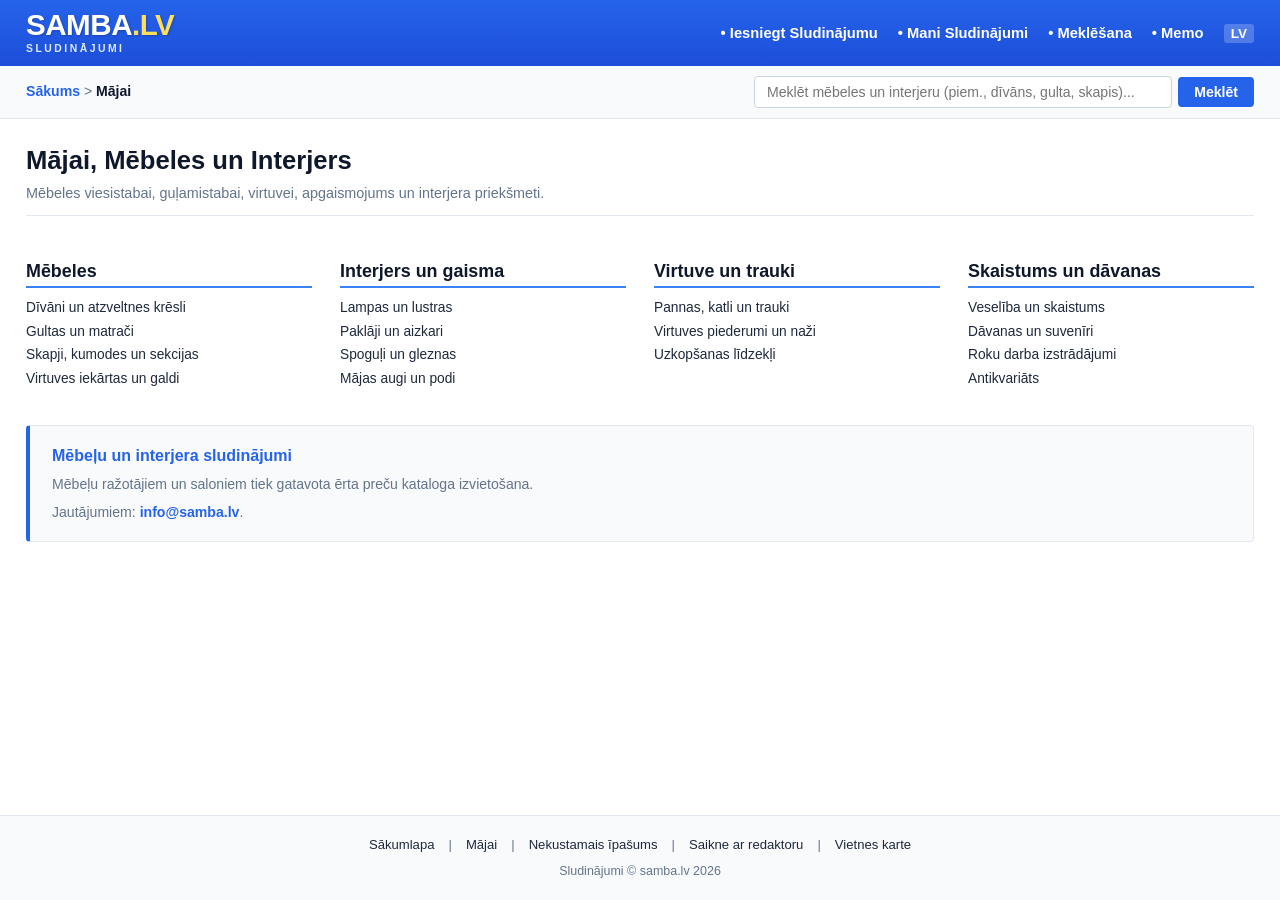
<file: majai/index.html>
<!DOCTYPE html>
<html lang="lv">
<head>
  <meta charset="UTF-8" />
  <meta name="viewport" content="width=device-width, initial-scale=1.0" />
  
  <title>Mājai, Mēbeles un Interjers – Samba.lv</title>
  <meta name="title" content="Mājai, Mēbeles un Interjers – Samba.lv" />
  <meta name="description" content="Mēbeles, interjera priekšmeti, apgaismojums, virtuves piederumi un saimniecības preces portālā samba.lv." />
  <meta name="keywords" content="mēbeles, dīvāni, galdi, skapji, interjers, trauki, mājai un dārzam, samba.lv" />
  <meta name="robots" content="index, follow" />
  <link rel="canonical" href="https://samba.lv/majai/" />

  <meta property="og:type" content="website" />
  <meta property="og:url" content="https://samba.lv/majai/" />
  <meta property="og:title" content="Mājai, Mēbeles un Interjers – Samba.lv" />
  <meta property="og:description" content="Mēbeles, interjers un preces mājoklim visā Latvijā." />
  <meta property="og:image" content="https://samba.lv/favicon.svg" />

  <link rel="icon" type="image/svg+xml" href="/favicon.svg" />
  <link rel="stylesheet" href="/styles.css?v=5.0" />

  <script async src="https://www.googletagmanager.com/gtag/js?id=G-YKYEBR5S0B"></script>
  <script>
    window.dataLayer = window.dataLayer || [];
    function gtag(){dataLayer.push(arguments);}
    gtag('js', new Date());
    gtag('config', 'G-YKYEBR5S0B');
  </script>

  <script type="application/ld+json">
  {
    "@context": "https://schema.org",
    "@type": "BreadcrumbList",
    "itemListElement": [
      {
        "@type": "ListItem",
        "position": 1,
        "name": "Sākums",
        "item": "https://samba.lv/"
      },
      {
        "@type": "ListItem",
        "position": 2,
        "name": "Mājai",
        "item": "https://samba.lv/majai/"
      }
    ]
  }
  </script>
</head>
<body>

  <header class="ss-top-header">
    <div class="container ss-header-inner">
      <a href="/" class="ss-brand" title="Samba.lv Sludinājumi">
        <span class="ss-logo-title">SAMBA<span style="color: #FFDE59;">.LV</span></span>
        <span class="ss-logo-subtitle">SLUDINĀJUMI</span>
      </a>

      <nav aria-label="Galvenā navigācija">
        <ul class="ss-nav-links">
          <li><a href="/#statuss">&bull; Iesniegt Sludinājumu</a></li>
          <li><a href="/#statuss">&bull; Mani Sludinājumi</a></li>
          <li><a href="/#kategorijas">&bull; Meklēšana</a></li>
          <li><a href="/#statuss">&bull; Memo</a></li>
          <li><span class="ss-lang">LV</span></li>
        </ul>
      </nav>
    </div>
  </header>

  <div class="ss-subbar">
    <div class="container ss-subbar-inner">
      <div style="font-size: 0.88rem; color: var(--text-muted);">
        <a href="/" style="color: var(--brand-primary); font-weight: 700;">Sākums</a> &gt; <span style="color: var(--text-main); font-weight: bold;">Mājai</span>
      </div>
      <div class="ss-search-form">
        <input type="text" id="categorySearchInput" class="ss-search-input" placeholder="Meklēt mēbeles un interjeru (piem., dīvāns, gulta, skapis)..." />
        <button id="searchButton" type="button" class="ss-search-btn">Meklēt</button>
      </div>
    </div>
  </div>

  <main class="ss-main-catalog">
    <div class="container">
      
      <div style="margin-bottom: 24px; padding-bottom: 12px; border-bottom: 1px solid var(--brand-border-subtle);">
        <h1 style="font-size: 1.6rem; color: var(--text-main); margin-bottom: 4px;">Mājai, Mēbeles un Interjers</h1>
        <p style="color: var(--text-muted); font-size: 0.9rem;">
          Mēbeles viesistabai, guļamistabai, virtuvei, apgaismojums un interjera priekšmeti.
        </p>
      </div>

      <div class="ss-grid-4col" id="categoriesGrid">
        
        <div class="ss-category-block">
          <div class="ss-cat-header">
            <span class="ss-cat-title">Mēbeles</span>
          </div>
          <ul class="ss-subcat-list">
            <li><a href="/majai/">Dīvāni un atzveltnes krēsli</a></li>
            <li><a href="/majai/">Gultas un matrači</a></li>
            <li><a href="/majai/">Skapji, kumodes un sekcijas</a></li>
            <li><a href="/majai/">Virtuves iekārtas un galdi</a></li>
          </ul>
        </div>

        <div class="ss-category-block">
          <div class="ss-cat-header">
            <span class="ss-cat-title">Interjers un gaisma</span>
          </div>
          <ul class="ss-subcat-list">
            <li><a href="/majai/">Lampas un lustras</a></li>
            <li><a href="/majai/">Paklāji un aizkari</a></li>
            <li><a href="/majai/">Spoguļi un gleznas</a></li>
            <li><a href="/majai/">Mājas augi un podi</a></li>
          </ul>
        </div>

        <div class="ss-category-block">
          <div class="ss-cat-header">
            <span class="ss-cat-title">Virtuve un trauki</span>
          </div>
          <ul class="ss-subcat-list">
            <li><a href="/majai/">Pannas, katli un trauki</a></li>
            <li><a href="/majai/">Virtuves piederumi un naži</a></li>
            <li><a href="/majai/">Uzkopšanas līdzekļi</a></li>
          </ul>
        </div>

        <div class="ss-category-block">
          <div class="ss-cat-header">
            <span class="ss-cat-title">Skaistums un dāvanas</span>
          </div>
          <ul class="ss-subcat-list">
            <li><a href="/majai/">Veselība un skaistums</a></li>
            <li><a href="/majai/">Dāvanas un suvenīri</a></li>
            <li><a href="/majai/">Roku darba izstrādājumi</a></li>
            <li><a href="/majai/">Antikvariāts</a></li>
          </ul>
        </div>

      </div>

      <section class="ss-info-box">
        <h3>Mēbeļu un interjera sludinājumi</h3>
        <p>
          Mēbeļu ražotājiem un saloniem tiek gatavota ērta preču kataloga izvietošana.
        </p>
        <p style="margin-bottom: 0;">
          Jautājumiem: <a href="mailto:info@samba.lv" style="color: var(--brand-primary); font-weight: bold;">info@samba.lv</a>.
        </p>
      </section>

    </div>
  </main>

  <footer class="ss-footer">
    <div class="container">
      <ul class="ss-footer-links">
        <li><a href="/">Sākumlapa</a></li>
        <li>|</li>
        <li><a href="/majai/">Mājai</a></li>
        <li>|</li>
        <li><a href="/nekustamie-ipasumi/">Nekustamais īpašums</a></li>
        <li>|</li>
        <li><a href="mailto:info@samba.lv">Saikne ar redaktoru</a></li>
        <li>|</li>
        <li><a href="/sitemap.xml">Vietnes karte</a></li>
      </ul>
      <div class="ss-copyright">
        Sludinājumi &copy; samba.lv 2026
      </div>
    </div>
  </footer>

  <script src="/app.js?v=5.0"></script>
</body>
</html>
</file>
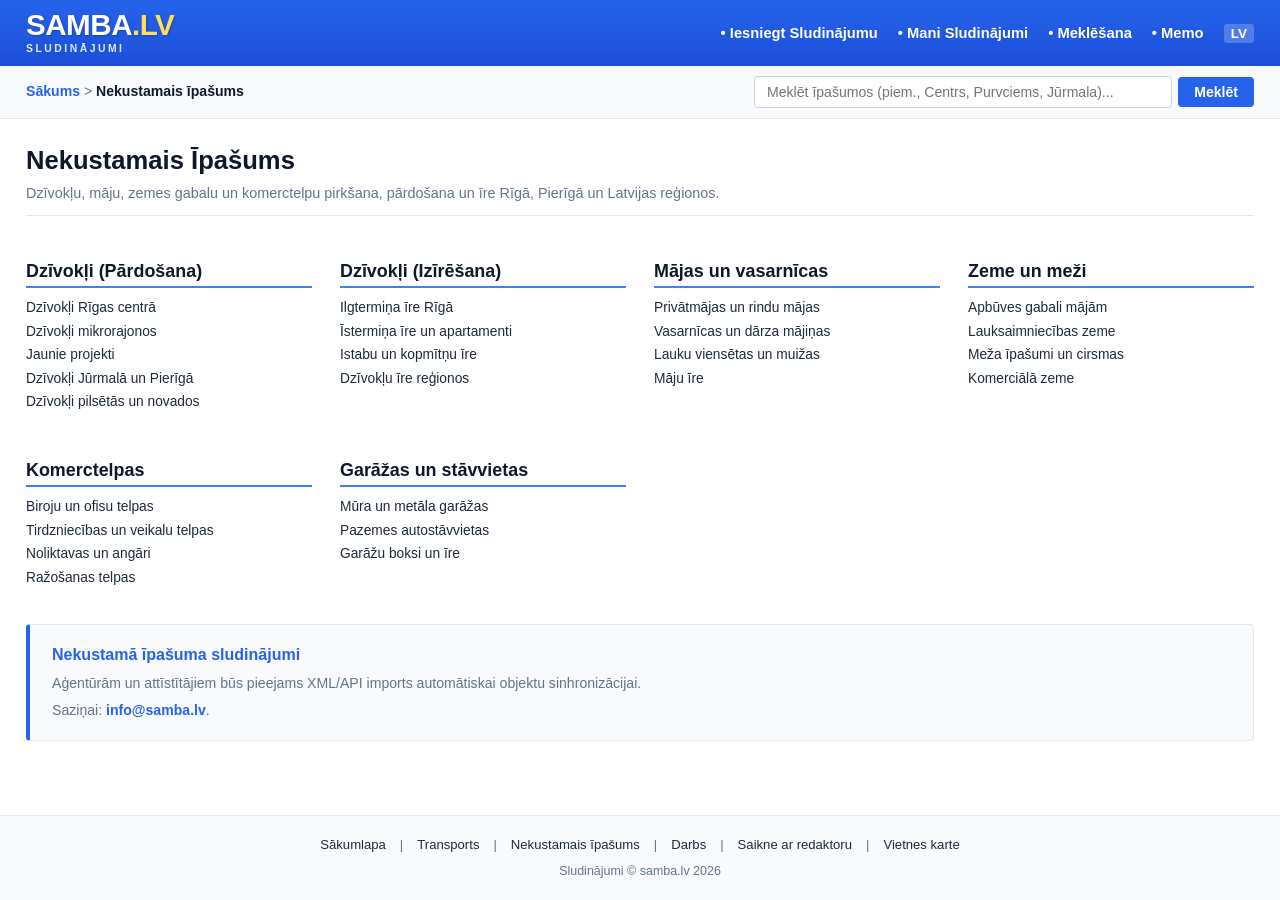
<file: nekustamie-ipasumi/index.html>
<!DOCTYPE html>
<html lang="lv">
<head>
  <meta charset="UTF-8" />
  <meta name="viewport" content="width=device-width, initial-scale=1.0" />
  
  <title>Nekustamais Īpašums – Dzīvokļi, Mājas, Zeme – Samba.lv</title>
  <meta name="title" content="Nekustamais Īpašums – Dzīvokļi, Mājas, Zeme – Samba.lv" />
  <meta name="description" content="Nekustamā īpašuma sludinājumi Latvijā. Dzīvokļi, mājas, zemes gabali, meži, telpas un garāžas. Pārdošana un īre portālā samba.lv." />
  <meta name="keywords" content="nekustamais īpašums, dzīvokļi rīgā, īrēt dzīvokli, pārdot māju, zemes gabali, komerctelpas, garāžas, samba.lv" />
  <meta name="robots" content="index, follow" />
  <link rel="canonical" href="https://samba.lv/nekustamie-ipasumi/" />

  <meta property="og:type" content="website" />
  <meta property="og:url" content="https://samba.lv/nekustamie-ipasumi/" />
  <meta property="og:title" content="Nekustamais Īpašums – Dzīvokļi, Mājas, Zeme – Samba.lv" />
  <meta property="og:description" content="Dzīvokļu pārdošana un īre, mājas, zeme un komerctelpas visā Latvijā." />
  <meta property="og:image" content="https://samba.lv/favicon.svg" />

  <link rel="icon" type="image/svg+xml" href="/favicon.svg" />
  <link rel="stylesheet" href="/styles.css?v=5.0" />

  <script async src="https://www.googletagmanager.com/gtag/js?id=G-YKYEBR5S0B"></script>
  <script>
    window.dataLayer = window.dataLayer || [];
    function gtag(){dataLayer.push(arguments);}
    gtag('js', new Date());
    gtag('config', 'G-YKYEBR5S0B');
  </script>

  <script type="application/ld+json">
  {
    "@context": "https://schema.org",
    "@type": "BreadcrumbList",
    "itemListElement": [
      {
        "@type": "ListItem",
        "position": 1,
        "name": "Sākums",
        "item": "https://samba.lv/"
      },
      {
        "@type": "ListItem",
        "position": 2,
        "name": "Nekustamais īpašums",
        "item": "https://samba.lv/nekustamie-ipasumi/"
      }
    ]
  }
  </script>
</head>
<body>

  <header class="ss-top-header">
    <div class="container ss-header-inner">
      <a href="/" class="ss-brand" title="Samba.lv Sludinājumi">
        <span class="ss-logo-title">SAMBA<span style="color: #FFDE59;">.LV</span></span>
        <span class="ss-logo-subtitle">SLUDINĀJUMI</span>
      </a>

      <nav aria-label="Galvenā navigācija">
        <ul class="ss-nav-links">
          <li><a href="/#statuss">&bull; Iesniegt Sludinājumu</a></li>
          <li><a href="/#statuss">&bull; Mani Sludinājumi</a></li>
          <li><a href="/#kategorijas">&bull; Meklēšana</a></li>
          <li><a href="/#statuss">&bull; Memo</a></li>
          <li><span class="ss-lang">LV</span></li>
        </ul>
      </nav>
    </div>
  </header>

  <div class="ss-subbar">
    <div class="container ss-subbar-inner">
      <div style="font-size: 0.88rem; color: var(--text-muted);">
        <a href="/" style="color: var(--brand-primary); font-weight: 700;">Sākums</a> &gt; <span style="color: var(--text-main); font-weight: bold;">Nekustamais īpašums</span>
      </div>
      <div class="ss-search-form">
        <input type="text" id="categorySearchInput" class="ss-search-input" placeholder="Meklēt īpašumos (piem., Centrs, Purvciems, Jūrmala)..." />
        <button id="searchButton" type="button" class="ss-search-btn">Meklēt</button>
      </div>
    </div>
  </div>

  <main class="ss-main-catalog">
    <div class="container">
      
      <div style="margin-bottom: 24px; padding-bottom: 12px; border-bottom: 1px solid var(--brand-border-subtle);">
        <h1 style="font-size: 1.6rem; color: var(--text-main); margin-bottom: 4px;">Nekustamais Īpašums</h1>
        <p style="color: var(--text-muted); font-size: 0.9rem;">
          Dzīvokļu, māju, zemes gabalu un komerctelpu pirkšana, pārdošana un īre Rīgā, Pierīgā un Latvijas reģionos.
        </p>
      </div>

      <div class="ss-grid-4col" id="categoriesGrid">
        
        <div class="ss-category-block">
          <div class="ss-cat-header">
            <span class="ss-cat-title">Dzīvokļi (Pārdošana)</span>
          </div>
          <ul class="ss-subcat-list">
            <li><a href="/nekustamie-ipasumi/">Dzīvokļi Rīgas centrā</a></li>
            <li><a href="/nekustamie-ipasumi/">Dzīvokļi mikrorajonos</a></li>
            <li><a href="/nekustamie-ipasumi/">Jaunie projekti</a></li>
            <li><a href="/nekustamie-ipasumi/">Dzīvokļi Jūrmalā un Pierīgā</a></li>
            <li><a href="/nekustamie-ipasumi/">Dzīvokļi pilsētās un novados</a></li>
          </ul>
        </div>

        <div class="ss-category-block">
          <div class="ss-cat-header">
            <span class="ss-cat-title">Dzīvokļi (Izīrēšana)</span>
          </div>
          <ul class="ss-subcat-list">
            <li><a href="/nekustamie-ipasumi/">Ilgtermiņa īre Rīgā</a></li>
            <li><a href="/nekustamie-ipasumi/">Īstermiņa īre un apartamenti</a></li>
            <li><a href="/nekustamie-ipasumi/">Istabu un kopmītņu īre</a></li>
            <li><a href="/nekustamie-ipasumi/">Dzīvokļu īre reģionos</a></li>
          </ul>
        </div>

        <div class="ss-category-block">
          <div class="ss-cat-header">
            <span class="ss-cat-title">Mājas un vasarnīcas</span>
          </div>
          <ul class="ss-subcat-list">
            <li><a href="/nekustamie-ipasumi/">Privātmājas un rindu mājas</a></li>
            <li><a href="/nekustamie-ipasumi/">Vasarnīcas un dārza mājiņas</a></li>
            <li><a href="/nekustamie-ipasumi/">Lauku viensētas un muižas</a></li>
            <li><a href="/nekustamie-ipasumi/">Māju īre</a></li>
          </ul>
        </div>

        <div class="ss-category-block">
          <div class="ss-cat-header">
            <span class="ss-cat-title">Zeme un meži</span>
          </div>
          <ul class="ss-subcat-list">
            <li><a href="/nekustamie-ipasumi/">Apbūves gabali mājām</a></li>
            <li><a href="/nekustamie-ipasumi/">Lauksaimniecības zeme</a></li>
            <li><a href="/nekustamie-ipasumi/">Meža īpašumi un cirsmas</a></li>
            <li><a href="/nekustamie-ipasumi/">Komerciālā zeme</a></li>
          </ul>
        </div>

        <div class="ss-category-block">
          <div class="ss-cat-header">
            <span class="ss-cat-title">Komerctelpas</span>
          </div>
          <ul class="ss-subcat-list">
            <li><a href="/nekustamie-ipasumi/">Biroju un ofisu telpas</a></li>
            <li><a href="/nekustamie-ipasumi/">Tirdzniecības un veikalu telpas</a></li>
            <li><a href="/nekustamie-ipasumi/">Noliktavas un angāri</a></li>
            <li><a href="/nekustamie-ipasumi/">Ražošanas telpas</a></li>
          </ul>
        </div>

        <div class="ss-category-block">
          <div class="ss-cat-header">
            <span class="ss-cat-title">Garāžas un stāvvietas</span>
          </div>
          <ul class="ss-subcat-list">
            <li><a href="/nekustamie-ipasumi/">Mūra un metāla garāžas</a></li>
            <li><a href="/nekustamie-ipasumi/">Pazemes autostāvvietas</a></li>
            <li><a href="/nekustamie-ipasumi/">Garāžu boksi un īre</a></li>
          </ul>
        </div>

      </div>

      <section class="ss-info-box">
        <h3>Nekustamā īpašuma sludinājumi</h3>
        <p>
          Aģentūrām un attīstītājiem būs pieejams XML/API imports automātiskai objektu sinhronizācijai.
        </p>
        <p style="margin-bottom: 0;">
          Saziņai: <a href="mailto:info@samba.lv" style="color: var(--brand-primary); font-weight: bold;">info@samba.lv</a>.
        </p>
      </section>

    </div>
  </main>

  <footer class="ss-footer">
    <div class="container">
      <ul class="ss-footer-links">
        <li><a href="/">Sākumlapa</a></li>
        <li>|</li>
        <li><a href="/transports/">Transports</a></li>
        <li>|</li>
        <li><a href="/nekustamie-ipasumi/">Nekustamais īpašums</a></li>
        <li>|</li>
        <li><a href="/darbs/">Darbs</a></li>
        <li>|</li>
        <li><a href="mailto:info@samba.lv">Saikne ar redaktoru</a></li>
        <li>|</li>
        <li><a href="/sitemap.xml">Vietnes karte</a></li>
      </ul>
      <div class="ss-copyright">
        Sludinājumi &copy; samba.lv 2026
      </div>
    </div>
  </footer>

  <script src="/app.js?v=5.0"></script>
</body>
</html>
</file>
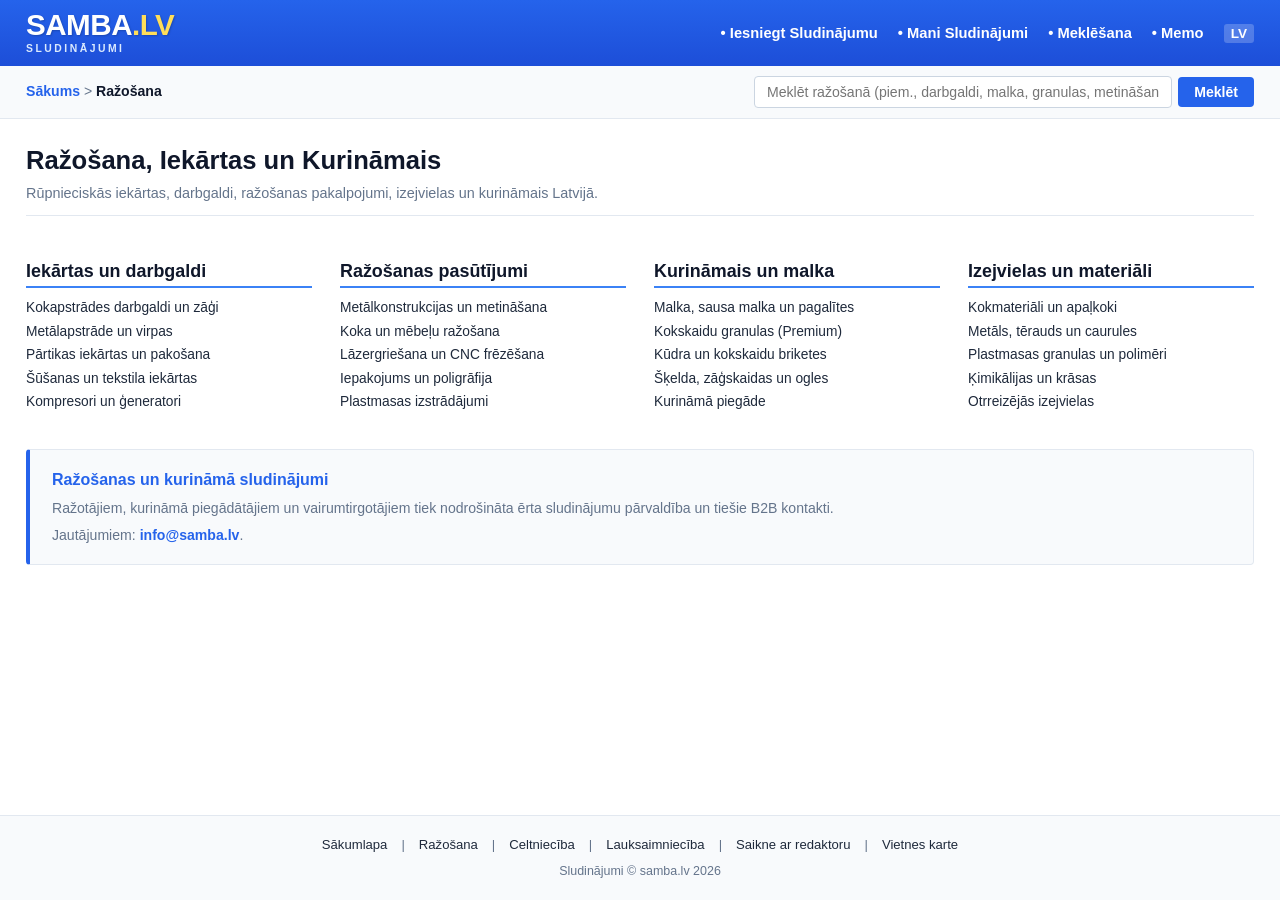
<file: razosana/index.html>
<!DOCTYPE html>
<html lang="lv">
<head>
  <meta charset="UTF-8" />
  <meta name="viewport" content="width=device-width, initial-scale=1.0" />
  
  <title>Ražošana, Iekārtas un Kurināmais – Samba.lv</title>
  <meta name="title" content="Ražošana, Iekārtas un Kurināmais – Samba.lv" />
  <meta name="description" content="Ražošanas iekārtas, darbgaldi, kokapstrāde, metālapstrāde, malka, briketes, granulas un rūpnieciskie pasūtījumi Latvijā platformā samba.lv." />
  <meta name="keywords" content="ražošana, iekārtas, darbgaldi, malka, briketes, granulas, kokapstrāde, metālapstrāde, samba.lv" />
  <meta name="robots" content="index, follow" />
  <link rel="canonical" href="https://samba.lv/razosana/" />

  <!-- Open Graph -->
  <meta property="og:type" content="website" />
  <meta property="og:url" content="https://samba.lv/razosana/" />
  <meta property="og:title" content="Ražošana, Iekārtas un Kurināmais – Samba.lv" />
  <meta property="og:description" content="Iekārtas, ražošanas pasūtījumi, kurināmais un izejvielas visā Latvijā." />
  <meta property="og:image" content="https://samba.lv/favicon.svg" />

  <link rel="icon" type="image/svg+xml" href="/favicon.svg" />
  <link rel="stylesheet" href="/styles.css?v=5.0" />

  <!-- Google tag (gtag.js) -->
  <script async src="https://www.googletagmanager.com/gtag/js?id=G-YKYEBR5S0B"></script>
  <script>
    window.dataLayer = window.dataLayer || [];
    function gtag(){dataLayer.push(arguments);}
    gtag('js', new Date());
    gtag('config', 'G-YKYEBR5S0B');
  </script>

  <!-- Schema.org BreadcrumbList -->
  <script type="application/ld+json">
  {
    "@context": "https://schema.org",
    "@type": "BreadcrumbList",
    "itemListElement": [
      {
        "@type": "ListItem",
        "position": 1,
        "name": "Sākums",
        "item": "https://samba.lv/"
      },
      {
        "@type": "ListItem",
        "position": 2,
        "name": "Ražošana",
        "item": "https://samba.lv/razosana/"
      }
    ]
  }
  </script>
</head>
<body>

  <!-- Top Header Bar -->
  <header class="ss-top-header">
    <div class="container ss-header-inner">
      <a href="/" class="ss-brand" title="Samba.lv Sludinājumi">
        <span class="ss-logo-title">SAMBA<span style="color: #FFDE59;">.LV</span></span>
        <span class="ss-logo-subtitle">SLUDINĀJUMI</span>
      </a>

      <nav aria-label="Galvenā navigācija">
        <ul class="ss-nav-links">
          <li><a href="/#statuss">&bull; Iesniegt Sludinājumu</a></li>
          <li><a href="/#statuss">&bull; Mani Sludinājumi</a></li>
          <li><a href="/#kategorijas">&bull; Meklēšana</a></li>
          <li><a href="/#statuss">&bull; Memo</a></li>
          <li><span class="ss-lang">LV</span></li>
        </ul>
      </nav>
    </div>
  </header>

  <!-- Subbar ar Breadcrumbs -->
  <div class="ss-subbar">
    <div class="container ss-subbar-inner">
      <div style="font-size: 0.88rem; color: var(--text-muted);">
        <a href="/" style="color: var(--brand-primary); font-weight: 700;">Sākums</a> &gt; <span style="color: var(--text-main); font-weight: bold;">Ražošana</span>
      </div>
      <div class="ss-search-form">
        <input type="text" id="categorySearchInput" class="ss-search-input" placeholder="Meklēt ražošanā (piem., darbgaldi, malka, granulas, metināšana)..." />
        <button id="searchButton" type="button" class="ss-search-btn">Meklēt</button>
      </div>
    </div>
  </div>

  <!-- Kategoriju Katalogs -->
  <main class="ss-main-catalog">
    <div class="container">
      
      <div style="margin-bottom: 24px; padding-bottom: 12px; border-bottom: 1px solid var(--brand-border-subtle);">
        <h1 style="font-size: 1.6rem; color: var(--text-main); margin-bottom: 4px;">Ražošana, Iekārtas un Kurināmais</h1>
        <p style="color: var(--text-muted); font-size: 0.9rem;">
          Rūpnieciskās iekārtas, darbgaldi, ražošanas pakalpojumi, izejvielas un kurināmais Latvijā.
        </p>
      </div>

      <div class="ss-grid-4col" id="categoriesGrid">
        
        <div class="ss-category-block">
          <div class="ss-cat-header">
            <span class="ss-cat-title">Iekārtas un darbgaldi</span>
          </div>
          <ul class="ss-subcat-list">
            <li><a href="/razosana/">Kokapstrādes darbgaldi un zāģi</a></li>
            <li><a href="/razosana/">Metālapstrāde un virpas</a></li>
            <li><a href="/razosana/">Pārtikas iekārtas un pakošana</a></li>
            <li><a href="/razosana/">Šūšanas un tekstila iekārtas</a></li>
            <li><a href="/razosana/">Kompresori un ģeneratori</a></li>
          </ul>
        </div>

        <div class="ss-category-block">
          <div class="ss-cat-header">
            <span class="ss-cat-title">Ražošanas pasūtījumi</span>
          </div>
          <ul class="ss-subcat-list">
            <li><a href="/razosana/">Metālkonstrukcijas un metināšana</a></li>
            <li><a href="/razosana/">Koka un mēbeļu ražošana</a></li>
            <li><a href="/razosana/">Lāzergriešana un CNC frēzēšana</a></li>
            <li><a href="/razosana/">Iepakojums un poligrāfija</a></li>
            <li><a href="/razosana/">Plastmasas izstrādājumi</a></li>
          </ul>
        </div>

        <div class="ss-category-block">
          <div class="ss-cat-header">
            <span class="ss-cat-title">Kurināmais un malka</span>
          </div>
          <ul class="ss-subcat-list">
            <li><a href="/razosana/">Malka, sausa malka un pagalītes</a></li>
            <li><a href="/razosana/">Kokskaidu granulas (Premium)</a></li>
            <li><a href="/razosana/">Kūdra un kokskaidu briketes</a></li>
            <li><a href="/razosana/">Šķelda, zāģskaidas un ogles</a></li>
            <li><a href="/razosana/">Kurināmā piegāde</a></li>
          </ul>
        </div>

        <div class="ss-category-block">
          <div class="ss-cat-header">
            <span class="ss-cat-title">Izejvielas un materiāli</span>
          </div>
          <ul class="ss-subcat-list">
            <li><a href="/razosana/">Kokmateriāli un apaļkoki</a></li>
            <li><a href="/razosana/">Metāls, tērauds un caurules</a></li>
            <li><a href="/razosana/">Plastmasas granulas un polimēri</a></li>
            <li><a href="/razosana/">Ķimikālijas un krāsas</a></li>
            <li><a href="/razosana/">Otrreizējās izejvielas</a></li>
          </ul>
        </div>

      </div>

      <!-- Informācijas bloks -->
      <section class="ss-info-box">
        <h3>Ražošanas un kurināmā sludinājumi</h3>
        <p>
          Ražotājiem, kurināmā piegādātājiem un vairumtirgotājiem tiek nodrošināta ērta sludinājumu pārvaldība un tiešie B2B kontakti.
        </p>
        <p style="margin-bottom: 0;">
          Jautājumiem: <a href="mailto:info@samba.lv" style="color: var(--brand-primary); font-weight: bold;">info@samba.lv</a>.
        </p>
      </section>

    </div>
  </main>

  <!-- Footer -->
  <footer class="ss-footer">
    <div class="container">
      <ul class="ss-footer-links">
        <li><a href="/">Sākumlapa</a></li>
        <li>|</li>
        <li><a href="/razosana/">Ražošana</a></li>
        <li>|</li>
        <li><a href="/buvnieciba/">Celtniecība</a></li>
        <li>|</li>
        <li><a href="/lauksaimnieciba/">Lauksaimniecība</a></li>
        <li>|</li>
        <li><a href="mailto:info@samba.lv">Saikne ar redaktoru</a></li>
        <li>|</li>
        <li><a href="/sitemap.xml">Vietnes karte</a></li>
      </ul>
      <div class="ss-copyright">
        Sludinājumi &copy; samba.lv 2026
      </div>
    </div>
  </footer>

  <script src="/app.js?v=5.0"></script>
</body>
</html>
</file>
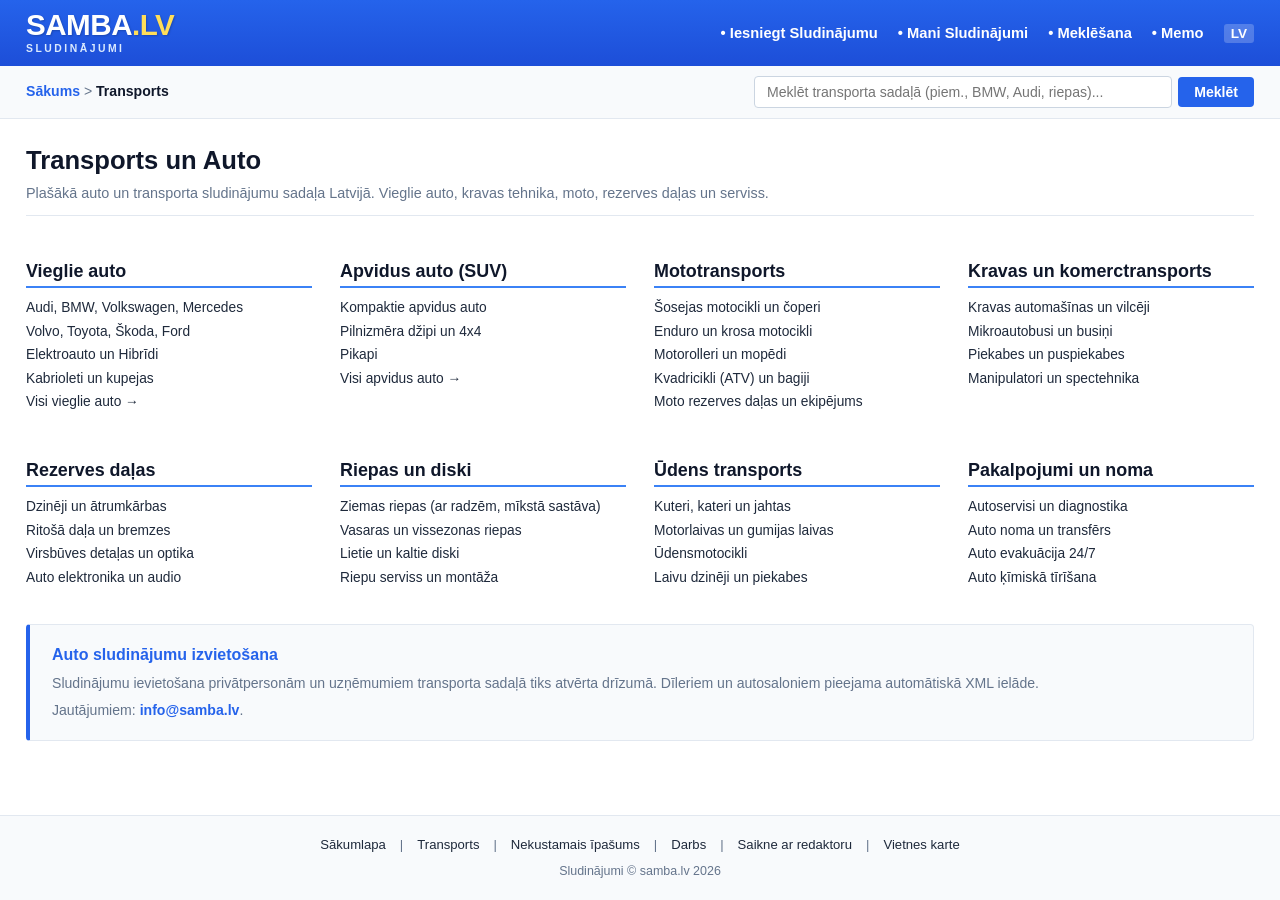
<file: transports/index.html>
<!DOCTYPE html>
<html lang="lv">
<head>
  <meta charset="UTF-8" />
  <meta name="viewport" content="width=device-width, initial-scale=1.0" />
  
  <title>Transports un Auto Sludinājumi – Samba.lv</title>
  <meta name="title" content="Transports un Auto Sludinājumi – Samba.lv" />
  <meta name="description" content="Auto sludinājumi, vieglie un kravas auto, motocikli, rezerves daļas, riepas, diski un ūdens transports Latvijā platformā samba.lv." />
  <meta name="keywords" content="auto sludinājumi, vieglie auto, pārdod auto, kravas auto, motocikli, rezerves daļas, riepas un diski, auto noma, samba.lv" />
  <meta name="robots" content="index, follow" />
  <link rel="canonical" href="https://samba.lv/transports/" />

  <!-- Open Graph -->
  <meta property="og:type" content="website" />
  <meta property="og:url" content="https://samba.lv/transports/" />
  <meta property="og:title" content="Transports un Auto Sludinājumi – Samba.lv" />
  <meta property="og:description" content="Vieglie un kravas auto, motocikli, detaļas un riepas visā Latvijā." />
  <meta property="og:image" content="https://samba.lv/favicon.svg" />

  <link rel="icon" type="image/svg+xml" href="/favicon.svg" />
  <link rel="stylesheet" href="/styles.css?v=5.0" />

  <!-- Google tag (gtag.js) -->
  <script async src="https://www.googletagmanager.com/gtag/js?id=G-YKYEBR5S0B"></script>
  <script>
    window.dataLayer = window.dataLayer || [];
    function gtag(){dataLayer.push(arguments);}
    gtag('js', new Date());
    gtag('config', 'G-YKYEBR5S0B');
  </script>

  <!-- Schema.org BreadcrumbList -->
  <script type="application/ld+json">
  {
    "@context": "https://schema.org",
    "@type": "BreadcrumbList",
    "itemListElement": [
      {
        "@type": "ListItem",
        "position": 1,
        "name": "Sākums",
        "item": "https://samba.lv/"
      },
      {
        "@type": "ListItem",
        "position": 2,
        "name": "Transports",
        "item": "https://samba.lv/transports/"
      }
    ]
  }
  </script>
</head>
<body>

  <!-- Top Header Bar -->
  <header class="ss-top-header">
    <div class="container ss-header-inner">
      <a href="/" class="ss-brand" title="Samba.lv Sludinājumi">
        <span class="ss-logo-title">SAMBA<span style="color: #FFDE59;">.LV</span></span>
        <span class="ss-logo-subtitle">SLUDINĀJUMI</span>
      </a>

      <nav aria-label="Galvenā navigācija">
        <ul class="ss-nav-links">
          <li><a href="/#statuss">&bull; Iesniegt Sludinājumu</a></li>
          <li><a href="/#statuss">&bull; Mani Sludinājumi</a></li>
          <li><a href="/#kategorijas">&bull; Meklēšana</a></li>
          <li><a href="/#statuss">&bull; Memo</a></li>
          <li><span class="ss-lang">LV</span></li>
        </ul>
      </nav>
    </div>
  </header>

  <!-- Subbar ar Breadcrumbs -->
  <div class="ss-subbar">
    <div class="container ss-subbar-inner">
      <div style="font-size: 0.88rem; color: var(--text-muted);">
        <a href="/" style="color: var(--brand-primary); font-weight: 700;">Sākums</a> &gt; <span style="color: var(--text-main); font-weight: bold;">Transports</span>
      </div>
      <div class="ss-search-form">
        <input type="text" id="categorySearchInput" class="ss-search-input" placeholder="Meklēt transporta sadaļā (piem., BMW, Audi, riepas)..." />
        <button id="searchButton" type="button" class="ss-search-btn">Meklēt</button>
      </div>
    </div>
  </div>

  <!-- Kategoriju Katalogs -->
  <main class="ss-main-catalog">
    <div class="container">
      
      <div style="margin-bottom: 24px; padding-bottom: 12px; border-bottom: 1px solid var(--brand-border-subtle);">
        <h1 style="font-size: 1.6rem; color: var(--text-main); margin-bottom: 4px;">Transports un Auto</h1>
        <p style="color: var(--text-muted); font-size: 0.9rem;">
          Plašākā auto un transporta sludinājumu sadaļa Latvijā. Vieglie auto, kravas tehnika, moto, rezerves daļas un serviss.
        </p>
      </div>

      <div class="ss-grid-4col" id="categoriesGrid">
        
        <div class="ss-category-block">
          <div class="ss-cat-header">
            <span class="ss-cat-title">Vieglie auto</span>
          </div>
          <ul class="ss-subcat-list">
            <li><a href="/transports/">Audi, BMW, Volkswagen, Mercedes</a></li>
            <li><a href="/transports/">Volvo, Toyota, Škoda, Ford</a></li>
            <li><a href="/transports/">Elektroauto un Hibrīdi</a></li>
            <li><a href="/transports/">Kabrioleti un kupejas</a></li>
            <li><a href="/transports/">Visi vieglie auto &rarr;</a></li>
          </ul>
        </div>

        <div class="ss-category-block">
          <div class="ss-cat-header">
            <span class="ss-cat-title">Apvidus auto (SUV)</span>
          </div>
          <ul class="ss-subcat-list">
            <li><a href="/transports/">Kompaktie apvidus auto</a></li>
            <li><a href="/transports/">Pilnizmēra džipi un 4x4</a></li>
            <li><a href="/transports/">Pikapi</a></li>
            <li><a href="/transports/">Visi apvidus auto &rarr;</a></li>
          </ul>
        </div>

        <div class="ss-category-block">
          <div class="ss-cat-header">
            <span class="ss-cat-title">Mototransports</span>
          </div>
          <ul class="ss-subcat-list">
            <li><a href="/transports/">Šosejas motocikli un čoperi</a></li>
            <li><a href="/transports/">Enduro un krosa motocikli</a></li>
            <li><a href="/transports/">Motorolleri un mopēdi</a></li>
            <li><a href="/transports/">Kvadricikli (ATV) un bagiji</a></li>
            <li><a href="/transports/">Moto rezerves daļas un ekipējums</a></li>
          </ul>
        </div>

        <div class="ss-category-block">
          <div class="ss-cat-header">
            <span class="ss-cat-title">Kravas un komerctransports</span>
          </div>
          <ul class="ss-subcat-list">
            <li><a href="/transports/">Kravas automašīnas un vilcēji</a></li>
            <li><a href="/transports/">Mikroautobusi un busiņi</a></li>
            <li><a href="/transports/">Piekabes un puspiekabes</a></li>
            <li><a href="/transports/">Manipulatori un spectehnika</a></li>
          </ul>
        </div>

        <div class="ss-category-block">
          <div class="ss-cat-header">
            <span class="ss-cat-title">Rezerves daļas</span>
          </div>
          <ul class="ss-subcat-list">
            <li><a href="/transports/">Dzinēji un ātrumkārbas</a></li>
            <li><a href="/transports/">Ritošā daļa un bremzes</a></li>
            <li><a href="/transports/">Virsbūves detaļas un optika</a></li>
            <li><a href="/transports/">Auto elektronika un audio</a></li>
          </ul>
        </div>

        <div class="ss-category-block">
          <div class="ss-cat-header">
            <span class="ss-cat-title">Riepas un diski</span>
          </div>
          <ul class="ss-subcat-list">
            <li><a href="/transports/">Ziemas riepas (ar radzēm, mīkstā sastāva)</a></li>
            <li><a href="/transports/">Vasaras un vissezonas riepas</a></li>
            <li><a href="/transports/">Lietie un kaltie diski</a></li>
            <li><a href="/transports/">Riepu serviss un montāža</a></li>
          </ul>
        </div>

        <div class="ss-category-block">
          <div class="ss-cat-header">
            <span class="ss-cat-title">Ūdens transports</span>
          </div>
          <ul class="ss-subcat-list">
            <li><a href="/transports/">Kuteri, kateri un jahtas</a></li>
            <li><a href="/transports/">Motorlaivas un gumijas laivas</a></li>
            <li><a href="/transports/">Ūdensmotocikli</a></li>
            <li><a href="/transports/">Laivu dzinēji un piekabes</a></li>
          </ul>
        </div>

        <div class="ss-category-block">
          <div class="ss-cat-header">
            <span class="ss-cat-title">Pakalpojumi un noma</span>
          </div>
          <ul class="ss-subcat-list">
            <li><a href="/transports/">Autoservisi un diagnostika</a></li>
            <li><a href="/transports/">Auto noma un transfērs</a></li>
            <li><a href="/transports/">Auto evakuācija 24/7</a></li>
            <li><a href="/transports/">Auto ķīmiskā tīrīšana</a></li>
          </ul>
        </div>

      </div>

      <!-- Informācijas bloks -->
      <section class="ss-info-box">
        <h3>Auto sludinājumu izvietošana</h3>
        <p>
          Sludinājumu ievietošana privātpersonām un uzņēmumiem transporta sadaļā tiks atvērta drīzumā. Dīleriem un autosaloniem pieejama automātiskā XML ielāde.
        </p>
        <p style="margin-bottom: 0;">
          Jautājumiem: <a href="mailto:info@samba.lv" style="color: var(--brand-primary); font-weight: bold;">info@samba.lv</a>.
        </p>
      </section>

    </div>
  </main>

  <!-- Footer -->
  <footer class="ss-footer">
    <div class="container">
      <ul class="ss-footer-links">
        <li><a href="/">Sākumlapa</a></li>
        <li>|</li>
        <li><a href="/transports/">Transports</a></li>
        <li>|</li>
        <li><a href="/nekustamie-ipasumi/">Nekustamais īpašums</a></li>
        <li>|</li>
        <li><a href="/darbs/">Darbs</a></li>
        <li>|</li>
        <li><a href="mailto:info@samba.lv">Saikne ar redaktoru</a></li>
        <li>|</li>
        <li><a href="/sitemap.xml">Vietnes karte</a></li>
      </ul>
      <div class="ss-copyright">
        Sludinājumi &copy; samba.lv 2026
      </div>
    </div>
  </footer>

  <script src="/app.js?v=5.0"></script>
</body>
</html>
</file>
<file: styles.css>
/* ==========================================================================
   samba.lv - Sludinājumu Portāls
   Gaišs, moderns, draudzīgs un acīm patīkams Gaiši Zilais (Azure / Ocean Blue) stils.
   ========================================================================== */

:root {
  --brand-primary: #2563EB;       /* Dzidrs, dinamisks zils tonis */
  --brand-primary-light: #3B82F6; /* Gaišāks zils akcentiem un līnijām */
  --brand-primary-dark: #1D4ED8;  /* Dziļāks zils pogu stāvokļiem */
  --brand-header-bg: #2563EB;     /* Gaišs, svaigs zils galvenes fons */
  --brand-header-grad: linear-gradient(180deg, #2563EB 0%, #1D4ED8 100%);
  --brand-subtle-bg: #F8FAFC;     /* Acīm maigs, gaišs fona tonis */
  --brand-border: #3B82F6;        /* Sadaļu līniju gaišais akcents */
  --brand-border-subtle: #E2E8F0;
  
  --text-main: #0F172A;
  --text-muted: #64748B;
  --text-links: #1E293B;
  
  --font-family: Arial, Helvetica, "Segoe UI", sans-serif;
}

*, *::before, *::after {
  box-sizing: border-box;
  margin: 0;
  padding: 0;
}

body {
  font-family: var(--font-family);
  background-color: #FFFFFF;
  color: var(--text-main);
  line-height: 1.4;
  min-height: 100vh;
  display: flex;
  flex-direction: column;
}

.container {
  width: 100%;
  max-width: 1260px;
  margin: 0 auto;
  padding: 0 16px;
}

a {
  color: inherit;
  text-decoration: none;
}

/* ==========================================================================
   Top Header Bar (Gaišs un Svaigs Zilais)
   ========================================================================== */
.ss-top-header {
  background: var(--brand-header-grad);
  color: #FFFFFF;
  padding: 10px 0;
  box-shadow: 0 2px 6px rgba(37, 99, 235, 0.2);
}

.ss-header-inner {
  display: flex;
  align-items: center;
  justify-content: space-between;
}

.ss-brand {
  display: flex;
  flex-direction: column;
  color: #FFFFFF;
}

.ss-logo-title {
  font-size: 1.85rem;
  font-weight: 900;
  letter-spacing: -0.5px;
  line-height: 1;
  text-shadow: 1px 1px 2px rgba(0, 0, 0, 0.2);
}

.ss-logo-subtitle {
  font-size: 0.65rem;
  font-weight: 700;
  letter-spacing: 2.5px;
  color: #DBEAFE;
  margin-top: 2px;
}

.ss-nav-links {
  display: flex;
  align-items: center;
  gap: 20px;
  list-style: none;
  font-size: 0.92rem;
  font-weight: 700;
}

.ss-nav-links a {
  color: #FFFFFF;
  display: flex;
  align-items: center;
  gap: 5px;
  transition: color 0.15s ease;
}

.ss-nav-links a:hover {
  text-decoration: underline;
  color: #DBEAFE;
}

.ss-lang {
  font-size: 0.85rem;
  font-weight: bold;
  padding: 2px 7px;
  background: rgba(255, 255, 255, 0.22);
  border-radius: 3px;
}

/* ==========================================================================
   Sub-Header Informācija & Meklēšana
   ========================================================================== */
.ss-subbar {
  background: var(--brand-subtle-bg);
  border-bottom: 1px solid var(--brand-border-subtle);
  padding: 10px 0;
  font-size: 0.88rem;
}

.ss-subbar-inner {
  display: flex;
  align-items: center;
  justify-content: space-between;
  flex-wrap: wrap;
  gap: 12px;
}

.ss-search-form {
  display: flex;
  align-items: center;
  gap: 6px;
  max-width: 500px;
  flex: 1;
}

.ss-search-input {
  width: 100%;
  padding: 7px 12px;
  font-size: 0.88rem;
  border: 1px solid #CBD5E1;
  border-radius: 4px;
  outline: none;
  color: var(--text-main);
  background: #FFFFFF;
}

.ss-search-input:focus {
  border-color: var(--brand-primary);
  box-shadow: 0 0 0 2px rgba(37, 99, 235, 0.15);
}

.ss-search-btn {
  background: var(--brand-primary);
  color: #FFFFFF;
  border: none;
  border-radius: 4px;
  padding: 7px 16px;
  font-size: 0.88rem;
  font-weight: 700;
  cursor: pointer;
  transition: background 0.15s ease;
}

.ss-search-btn:hover {
  background: var(--brand-primary-dark);
}

.ss-info-badge {
  font-size: 0.82rem;
  color: var(--text-muted);
  font-weight: 500;
}

/* ==========================================================================
   4-Kolonnu Kategoriju Katalogs (4 Columns Grid)
   ========================================================================== */
.ss-main-catalog {
  padding: 24px 0 40px;
}

.ss-grid-4col {
  display: grid;
  grid-template-columns: repeat(4, 1fr);
  column-gap: 28px;
  row-gap: 26px;
}

.ss-category-block {
  display: flex;
  flex-direction: column;
}

.ss-cat-header {
  display: flex;
  align-items: flex-end;
  justify-content: space-between;
  border-bottom: 2px solid var(--brand-border);
  padding-bottom: 4px;
  margin-bottom: 10px;
  height: 48px;
}

.ss-cat-title {
  font-size: 1.12rem;
  font-weight: 700;
  color: var(--text-main);
  line-height: 1.2;
}

.ss-cat-title:hover {
  color: var(--brand-primary);
  text-decoration: underline;
}

.ss-cat-icon {
  width: 44px;
  height: 38px;
  max-width: 44px;
  max-height: 38px;
  color: var(--brand-primary);
  flex-shrink: 0;
  margin-bottom: -2px;
}

.ss-subcat-list {
  list-style: none;
  display: flex;
  flex-direction: column;
  gap: 3px;
  padding-left: 0;
}

.ss-subcat-list li a {
  font-size: 0.86rem;
  color: var(--text-links);
  display: block;
  padding: 1px 0;
  line-height: 1.35;
  transition: color 0.1s ease;
}

.ss-subcat-list li a:hover {
  color: var(--brand-primary);
  text-decoration: underline;
}

/* ==========================================================================
   Informatīvais un SEO Bloks
   ========================================================================== */
.ss-info-box {
  margin-top: 36px;
  padding: 18px 22px;
  background: var(--brand-subtle-bg);
  border: 1px solid var(--brand-border-subtle);
  border-left: 4px solid var(--brand-primary);
  border-radius: 4px;
  font-size: 0.88rem;
  line-height: 1.5;
}

.ss-info-box h3 {
  font-size: 1rem;
  color: var(--brand-primary);
  margin-bottom: 6px;
}

.ss-info-box p {
  color: var(--text-muted);
  margin-bottom: 6px;
}

/* ==========================================================================
   Footer
   ========================================================================== */
.ss-footer {
  background: var(--brand-subtle-bg);
  border-top: 1px solid var(--brand-border-subtle);
  padding: 20px 0;
  margin-top: auto;
  font-size: 0.82rem;
  color: var(--text-muted);
  text-align: center;
}

.ss-footer-links {
  display: flex;
  justify-content: center;
  align-items: center;
  flex-wrap: wrap;
  gap: 14px;
  list-style: none;
  margin-bottom: 8px;
}

.ss-footer-links a {
  color: var(--text-links);
}

.ss-footer-links a:hover {
  text-decoration: underline;
  color: var(--brand-primary);
}

.ss-copyright {
  font-size: 0.78rem;
  color: var(--text-muted);
}

/* ==========================================================================
   Responsīvais Izkārtojums
   ========================================================================== */
@media (max-width: 1100px) {
  .ss-grid-4col {
    grid-template-columns: repeat(3, 1fr);
    column-gap: 20px;
  }
}

@media (max-width: 800px) {
  .ss-grid-4col {
    grid-template-columns: repeat(2, 1fr);
    column-gap: 16px;
  }
  .ss-nav-links {
    gap: 12px;
    font-size: 0.85rem;
  }
}

@media (max-width: 520px) {
  .ss-grid-4col {
    grid-template-columns: 1fr;
  }
  .ss-nav-links {
    display: none;
  }
  .ss-subbar-inner {
    flex-direction: column;
    align-items: stretch;
  }
}
</file>
